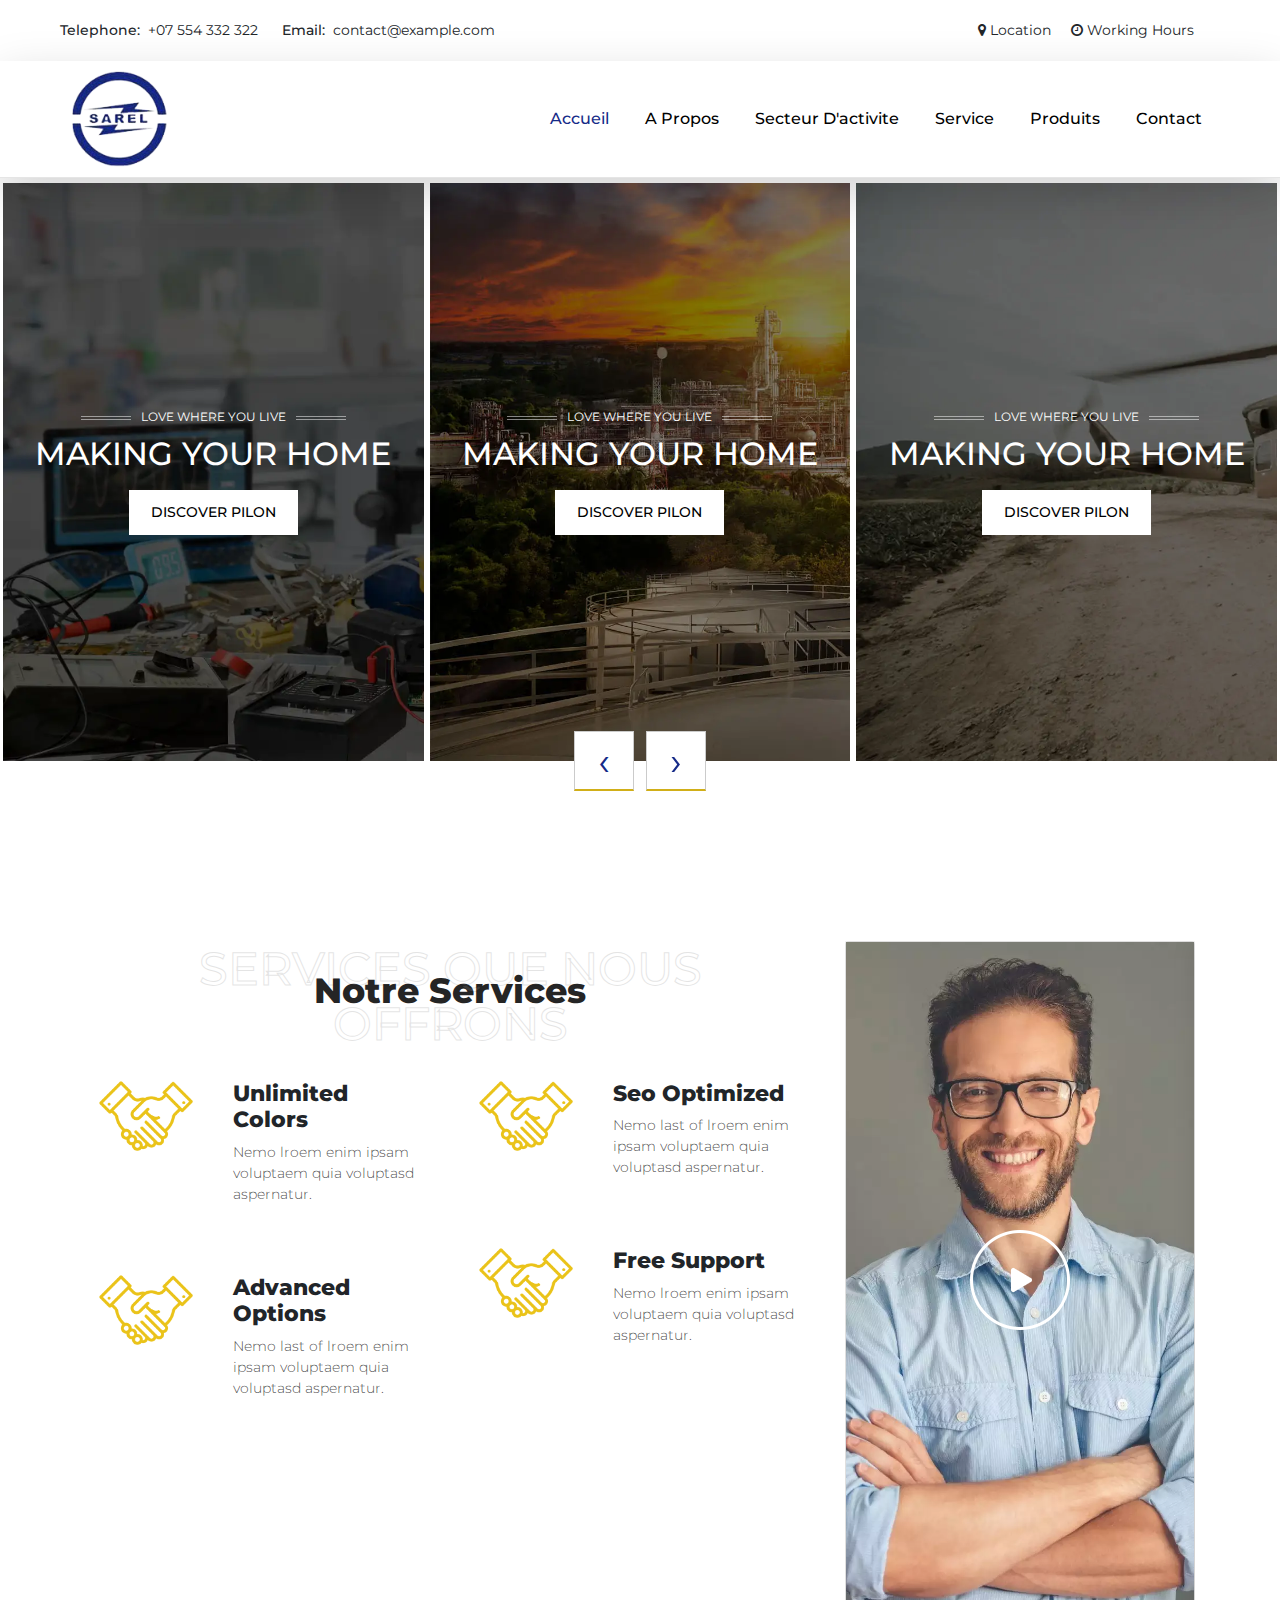
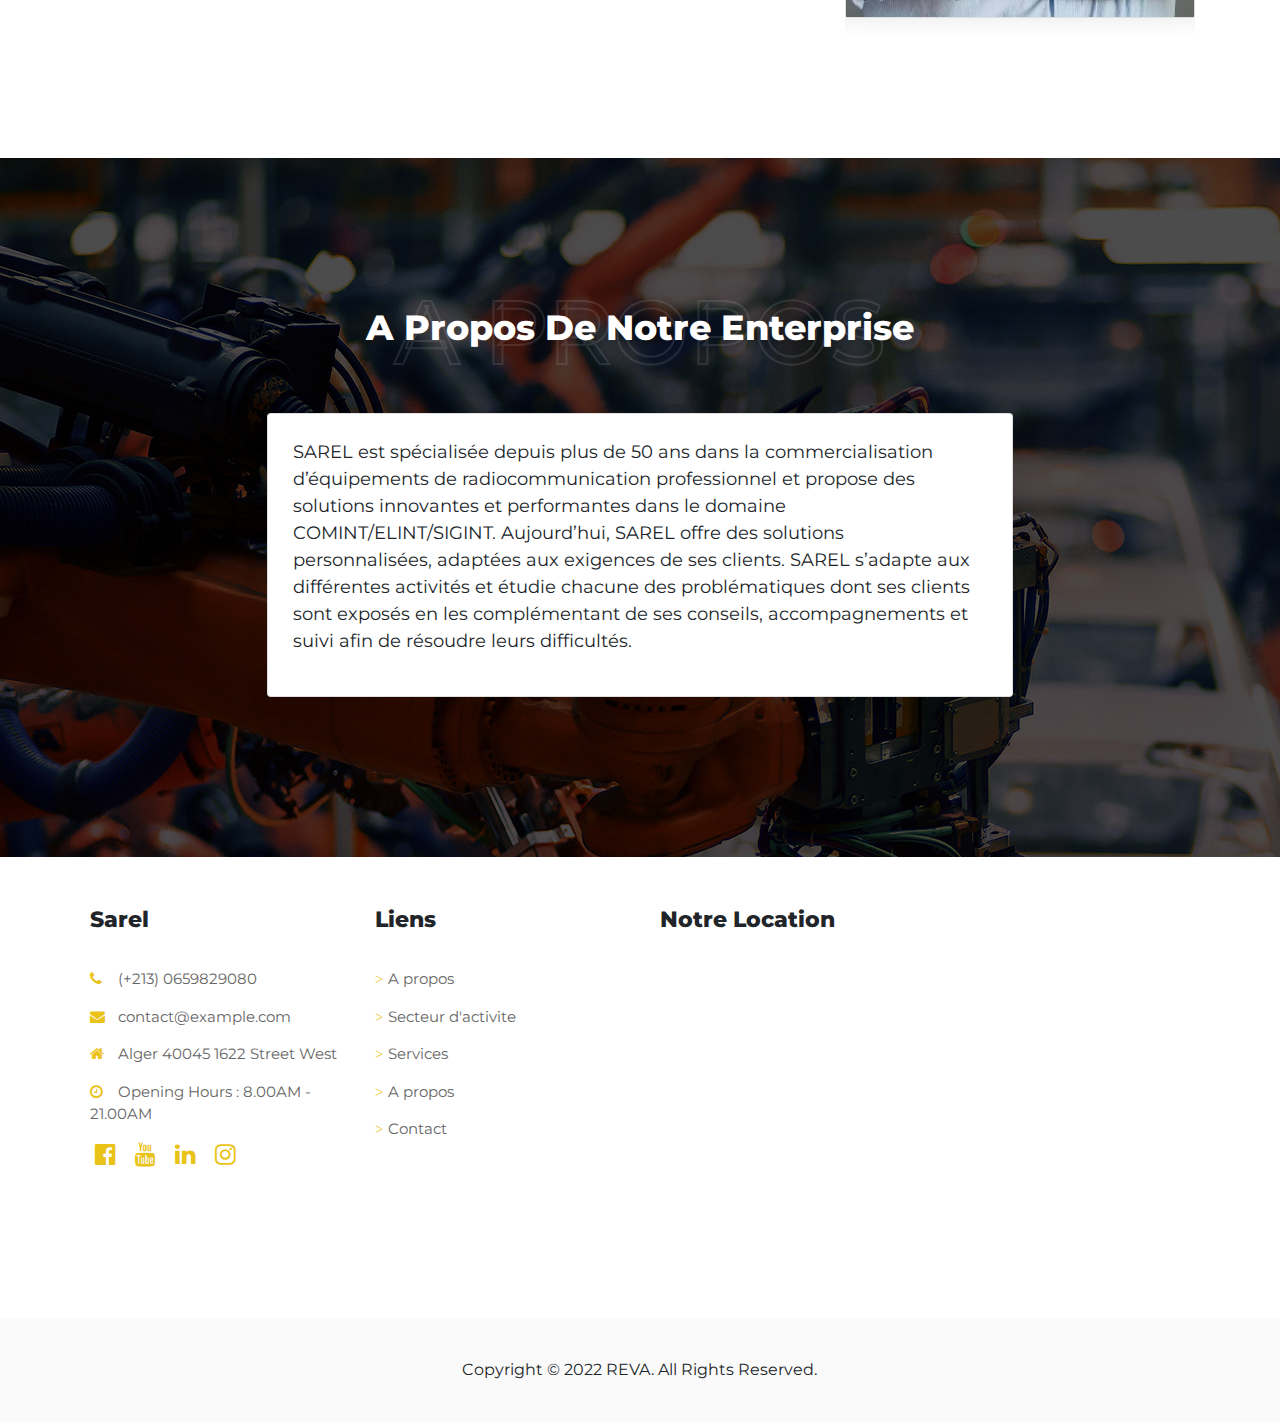
<file: index.html>
<html>

<head>
  <meta charset="utf-8" />
  <meta http-equiv="X-UA-Compatible" content="IE=edge" />
  <meta name="viewport" content="width=device-width, initial-scale=1" />
  <!-- Bootstrap -->
  <link rel="stylesheet" href="./assets/css/bootstrap.min.css" />
  <link href="assets/css/font-awesome.min.css" rel="stylesheet" />
  <link rel="preconnect" href="https://fonts.gstatic.com">
  <!-- <link href="https://fonts.googleapis.com/css2?family=Montserrat:wght@100;300;400;500;800&display=swap" rel="stylesheet"> -->
  <!-- <link href="https://fonts.googleapis.com/css2?family=Montserrat:wght@100;300;400;500;800&display=swap" rel="stylesheet"> -->
  <link rel="stylesheet" href="./assets/css/owl.carousel.min.css">
  <link rel="stylesheet" href="./assets/css/owl.theme.green.css">
  <link rel="stylesheet" href="./assets/css/stl.css" />
  <title>Sarel</title>
</head>

<body>





  <div class="top-header-outer">
    <section class="top-header">
      <div class="cc-container">
        <div class="row">
          <div class="col-md-8 col-sm-7">
            <div class="header-infos">
              <div class="info-item">
                <span class="info-icon">Telephone:</span>
                <span class="info-content">+07 554 332 322</span>
              </div>
              <div class="info-item">
                <span class="info-icon">Email:</span>
                <span class="info-content">contact@example.com</span>
              </div>
            </div>
          </div>
          <div class="navbar-collapse col-md-4 col-sm-5">
            <div class="header-actions">
              <a href="/contact-us/">
                <p><i class="fa fa-map-marker" aria-hidden="true"></i>Location</p>
              </a>
              <a href="/contact-us/">
                <p><i class="fa fa-clock-o" aria-hidden="true"></i>Working Hours</p>
              </a>
            </div>
          </div>
        </div>
      </div>
    </section>

    <section class="top-nav shadow-lg"">
        <div class=" top-nav_inner cc-container navbar-expand-lg navbar-light bg-light">
      <div class="row">

        <div class="col-lg-2 col-sm-4 col-8 nav-logo">
          <img src="./logo2.png" alt="Site Name">
        </div>

        <button class="navbar-toggler ml-auto mr-5">
          <div class="hamb-btn">
            <span></span>
            <span></span>
            <span></span>
          </div>
        </button>


        <div id="navbar" class="col-lg-10 collapse navbar-collapse">

          <ul class="ml-auto menu navbar-nav">
            <li class="nav-item active">
              <a class="nav-link" href="/">Accueil<span class="sr-only">(current)</span></a>
            </li>
            <li class="nav-item">
              <a class="nav-link" href="#">A Propos</a>
            </li>
            <li class="nav-item">
              <a class="nav-link" href="#">Secteur D&apos;activite</a>
            </li>
            <li class="nav-item">
              <a class="nav-link" href="#">Service</a>
            </li>
            <li class="nav-item">
              <a class="nav-link" href="#">Produits</a>
            </li>
            <li class="nav-item">
              <a class="nav-link" href="#">Contact</a>
            </li>
          </ul>

        </div>


      </div>

  </div>

  <!-- You Shouldn't modify this part All you need to modify main-navbar part  -->
  <div class="right-nav">

    <div class="nav-header">
      <div class="logo">
        <img src="">
      </div>

      <div class="show-btn">
        <div class="hamb-btn">
          <span></span>
          <span></span>
          <span></span>
        </div>
      </div>
    </div>

    <div class="nav-menu">

    </div>

    <div class="col-12 search-top">
      <div class="header-search">
        <!-- <form method="GET" action="#">
          <input class="search-input" placeholder="Search..." type="search" value="" name="s" id="search">
          <button>
            <i class="fa fa-search"></i>
          </button>
          <input type="hidden" name="post_type" value="product">
        </form> -->
      </div>
    </div>


  </div>


  </section>

  </div>





  <section class="main-slider">
    <div class="main-slider_inner">
      <div class="owl-carousel slider-carousel">
        <div class="item">

          <div class="slider-item" style="background-image:url('./assets/img/sliders/bg4.webp')">
            <div class="slider-content container">
              <div class="row" style="margin-left: 0;margin-right: 0;padding: 0px 0;">
                <div class="col-md-12 text-center">
                  <div class="slide-entry">
                    <div>Love where you live</div>
                  </div>
                  <h3 class="slide-title">
                    Making your home 
                  </h3>
                  <div class="slide-button">
                    <a href="#" class="styled-btn"><span>DISCOVER PILON</span></a>
                  </div>
                </div>

              </div>
            </div>
          </div>

        </div>

        <div class="item">

          <div class="slider-item" style="background-image:url('./assets/img/sliders/slide5.webp')">
            <div class="slider-content container">
              <div class="row" style="margin-left: 0;margin-right: 0;padding: 0px 0;">
                <div class="col-md-12 text-center">
                  <div class="slide-entry">
                    <div>Love where you live</div>
                  </div>
                  <h3 class="slide-title">
                    Making your home 
                  </h3>
                  <div class="slide-button">
                    <a href="#" class="styled-btn"><span>DISCOVER PILON</span></a>
                  </div>
                </div>

              </div>
            </div>
          </div>

        </div>



        <div class="item">

          <div class="slider-item" style="background-image:url('./assets/img/sliders/slide6.webp')">
            <div class="slider-content container">
              <div class="row" style="margin-left: 0;margin-right: 0;padding: 0px 0;">
                <div class="col-md-12 text-center">
                  <div class="slide-entry">
                    <div>Love where you live</div>
                  </div>
                  <h3 class="slide-title">
                    Making your home 
                  </h3>
                  <div class="slide-button">
                    <a href="#" class="styled-btn"><span>DISCOVER PILON</span></a>
                  </div>
                </div>

              </div>
            </div>
          </div>

        </div>


        <div class="item">

          <div class="slider-item" style="background-image:url('./assets/img/sliders/slider-bg-1.jpg')">
            <div class="slider-content container">
              <div class="row" style="margin-left: 0;margin-right: 0;padding: 0px 0;">
                <div class="col-md-12 text-center">
                  <div class="slide-entry">
                    <div>Love where you live</div>
                  </div>
                  <h3 class="slide-title">
                    Making your home 
                  </h3>
                  <div class="slide-button">
                    <a href="#" class="styled-btn"><span>DISCOVER PILON</span></a>
                  </div>
                </div>

              </div>
            </div>
          </div>

        </div>


        <div class="item">

          <div class="slider-item" style="background-image:url('./assets/img/sliders/slider-bg-1.jpg')">
            <div class="slider-content container">
              <div class="row" style="margin-left: 0;margin-right: 0;padding: 0px 0;">
                <div class="col-md-12 text-center">
                  <div class="slide-entry">
                    <div>Love where you live</div>
                  </div>
                  <h3 class="slide-title">
                    Making your home 
                  </h3>
                  <div class="slide-button">
                    <a href="#" class="styled-btn"><span>DISCOVER PILON</span></a>
                  </div>
                </div>

              </div>
            </div>
          </div>

        </div>



      </div>
    </div>
  </section>



  <section class="services section">
    <div class="services_inner">
 
      <div class="section-content">
        <div class="container">
          <div class="row">

            <div class="col-lg-8 col-md-12 col-12">
                <div class="row">
                  <div class="col-12">
                    <div class="section-title">
                      <h1 class="front-title">notre services</h1>
                      <h1 class="back-title">SERVICES QUE NOUS OFFRONS</h1>
                    </div>
                  </div>
                  <div class="col-md-6 col-12 service-col">
                    <div class="service-item">
                      <div class="service-icon">
                        <!-- <i class="fa fa-flask" aria-hidden="true"></i> -->
                        <img data-holder-rendered="true" src="./assets/img/icons/handshake.png" alt="Expert Team">
                      </div>
                      <div class="caption">
                        <h3>unlimited colors</h3>
                        <p>Nemo lroem enim ipsam voluptaem quia voluptasd aspernatur.</p>
                      </div>
                    </div>
                    <div class="service-item">
                      <div class="service-icon">
                        <!-- <i class="fa fa-flag" aria-hidden="true"></i> -->
                        <img data-holder-rendered="true" src="./assets/img/icons/handshake.png" alt="Expert Team">
                      </div>
                      <div class="caption">
                        <h3>advanced options</h3>
                        <p>Nemo last of lroem enim ipsam voluptaem quia voluptasd aspernatur.</p>
                      </div>
                    </div>
                  </div>
                  <div class="col-md-6 col-12 service-col">
                    <div class="service-item">
                      <div class="service-icon">
                        <img data-holder-rendered="true" src="./assets/img/icons/handshake.png" alt="Expert Team">
                      </div>
                      <div class="caption">
                        <h3>seo optimized</h3>
                        <p>Nemo last of lroem enim ipsam voluptaem quia voluptasd aspernatur.</p>
                      </div>
                    </div>
                    <div class="service-item">
                      <div class="service-icon">
                        <!-- <i class="fa fa-bullhorn" aria-hidden="true"></i> -->
                        <img data-holder-rendered="true" src="./assets/img/icons/handshake.png" alt="Expert Team">
                      </div>
                      <div class="caption">
                        <h3>free support</h3>
                        <p>Nemo lroem enim ipsam voluptaem quia voluptasd aspernatur.</p>
                      </div>
                    </div>
                  </div>
                </div>
            </div>

            <div class="col-lg-4 col-md-6 col-12 service-col service-feature mt-lg-0">
              <div class="owl-carousel services-carousel owl-theme">

                <div class="item">
                  <div class="partner-card card">
                    <div class="partner-item">
                      <img src="./assets/img/about/1.webp" alt="Service" class="service-item_img img-fluid" style="width: 100%;">
                      <a href="#video" class="play-btn">
                        <img src="./assets/img/icons/play-w.png" class="img-fluid">
                      </a>
                    </div>
                  </div>
                </div>

                <div class="item">
                  <div class="partner-card card">
                    <div class="partner-item">
                      <img src="./assets/img/about/2.jpg" alt="Service" class="service-item_img img-fluid" style="width: 100%;">
                      <a href="#video" class="play-btn">
                        <img src="./assets/img/icons/play-w.png" class="img-fluid">
                      </a>
                    </div>
                  </div>
                </div>

                
              </div>
          

            </div>



          </div>
        </div>
      </div>
    </div>
  </section>


  <section class="recommendations black section" style="background-image: url('./assets/img/recomond/recomm.jpg');">
    <div class="recomm_inner">
      <div class="section-title">
        <h1 class="front-title">A propos de notre Enterprise</h1>
        <h1 class="back-title">A PROPOS</h1>
      </div>
      <div class="section-content">
        <div class="container cc-container">
          <div class="row">



            <div class=" col-lg-8 offset-lg-2 col-md-10 offset-md-1 col-12  service-col">
              <div class="recomm-item card">
                <div class="caption">
                  <p>SAREL est spécialisée depuis plus de 50 ans dans la commercialisation d’équipements de radiocommunication professionnel et propose des solutions innovantes et performantes dans le domaine COMINT/ELINT/SIGINT. <span></span> Aujourd’hui, SAREL offre des solutions personnalisées, adaptées aux exigences de ses clients. SAREL s’adapte aux différentes activités et étudie chacune des problématiques dont ses clients sont exposés en les complémentant de ses conseils, accompagnements et suivi afin de résoudre leurs difficultés.</p>                </div>
              </div>
            </div>

          </div>
        </div>
      </div>
    </div>
  </section>






<!-- 
  <section class="mt-5 smain-slider">
    <div class="main-sslider_inner" style="height: 50vh;">

    </div>
  </section>
 -->



  <div class="footer-section_outer shadow-lg">
    <div class="footer-section">
      <div class="container container">
        <div class="row">



          <div class="footer-block col-lg-3 col-md-6 col-12">
            <div class="block_header">
              <h4>Sarel</h4>
            </div>
            <div class="block_content">
              <!-- <div class="logo">
                <img src="./logo2.png" alt="Logo Colored" class="img-fluid">
              </div> -->
              <ul>
                <li><i class="fa fa-phone"></i>(+213) 0659829080</li>
                <li><i class="fa fa-envelope"></i>contact@example.com </li>
                <li><i class="fa fa-home"></i>Alger 40045 1622 Street West</li>
                <li><i class="fa fa-clock-o"></i>Opening Hours : 8.00AM - 21.00AM</li>
              </ul>
              <ul class="social-links">
                <li><a target="_blank" href="https://facebook.com"><i class="fa fa-facebook-official"></i></a></li>
                <li><a target="_blank" href="https://youtube.com"><i class="fa fa-youtube"></i></a></li>
                <li><a target="_blank" href="https://www.linkedin.com/"><i class="fa fa-linkedin"></i></a></li>
                <li><a target="_blank" href="https://instagram.com"><i class="fa fa-instagram"></i></a></li>
              </ul>
            </div>
          </div>

          <div class="footer-block col-lg-3 col-md-6 col-12">
            <div class="block_header">
              <h4>Liens</h4>
            </div>
            <div class="block_content">
              <ul>
                <li><a href="#a">A propos</a></li>
                <li><a href="#a">Secteur d'activite</a></li>
                <li><a href="#a">Services</a></li>
                <li><a href="#a">A propos</a></li>
                <li><a href="#a">Contact</a></li>
              </ul>
            </div>
          </div>


          <div class="footer-block locations col-lg-6 col-md-12 col-12">
            <div class="block_header">
              <h4>Notre location</h4>
            </div>
            <div class="block_content">
              <div class="map-holder col-12">
                <iframe src="https://www.google.com/maps/embed?pb=!1m14!1m8!1m3!1d12795.497345014184!2d3.1945508!3d36.7015575!3m2!1i1024!2i768!4f13.1!3m3!1m2!1s0x0%3A0x67c52822403ee9ca!2sSAREL%20INDUSTRIES%20sarl!5e0!3m2!1sen!2sdz!4v1621287609346!5m2!1sen!2sdz" height="300"
                  style="border:0;width: 100%;" allowfullscreen="" loading="lazy"></iframe>
              </div>
            </div>
          </div>
        </div>
      </div>
    </div>
  </div>


  <div class="copyright-section_outer">
    <div class="copyright-section">
      <div class="container cc-container">
        <div class="row">
          <div class="col-sm-12 col-12">
            Copyright © 2022 <a href="#">REVA</a>. All Rights Reserved.
          </div>
        </div>
      </div>

    </div>
  </div>


  <script src="assets/js/jquery-3.3.1.min.js"></script>
  <script src="assets/js/bootstrap.min.js"></script>
  <script src="./assets/js/owl.carousel.min.js"></script>
  <script>
    var numberof = 3;
  </script>
  <script src="./assets/js/script.js"></script>

</body>

</html>
</file>
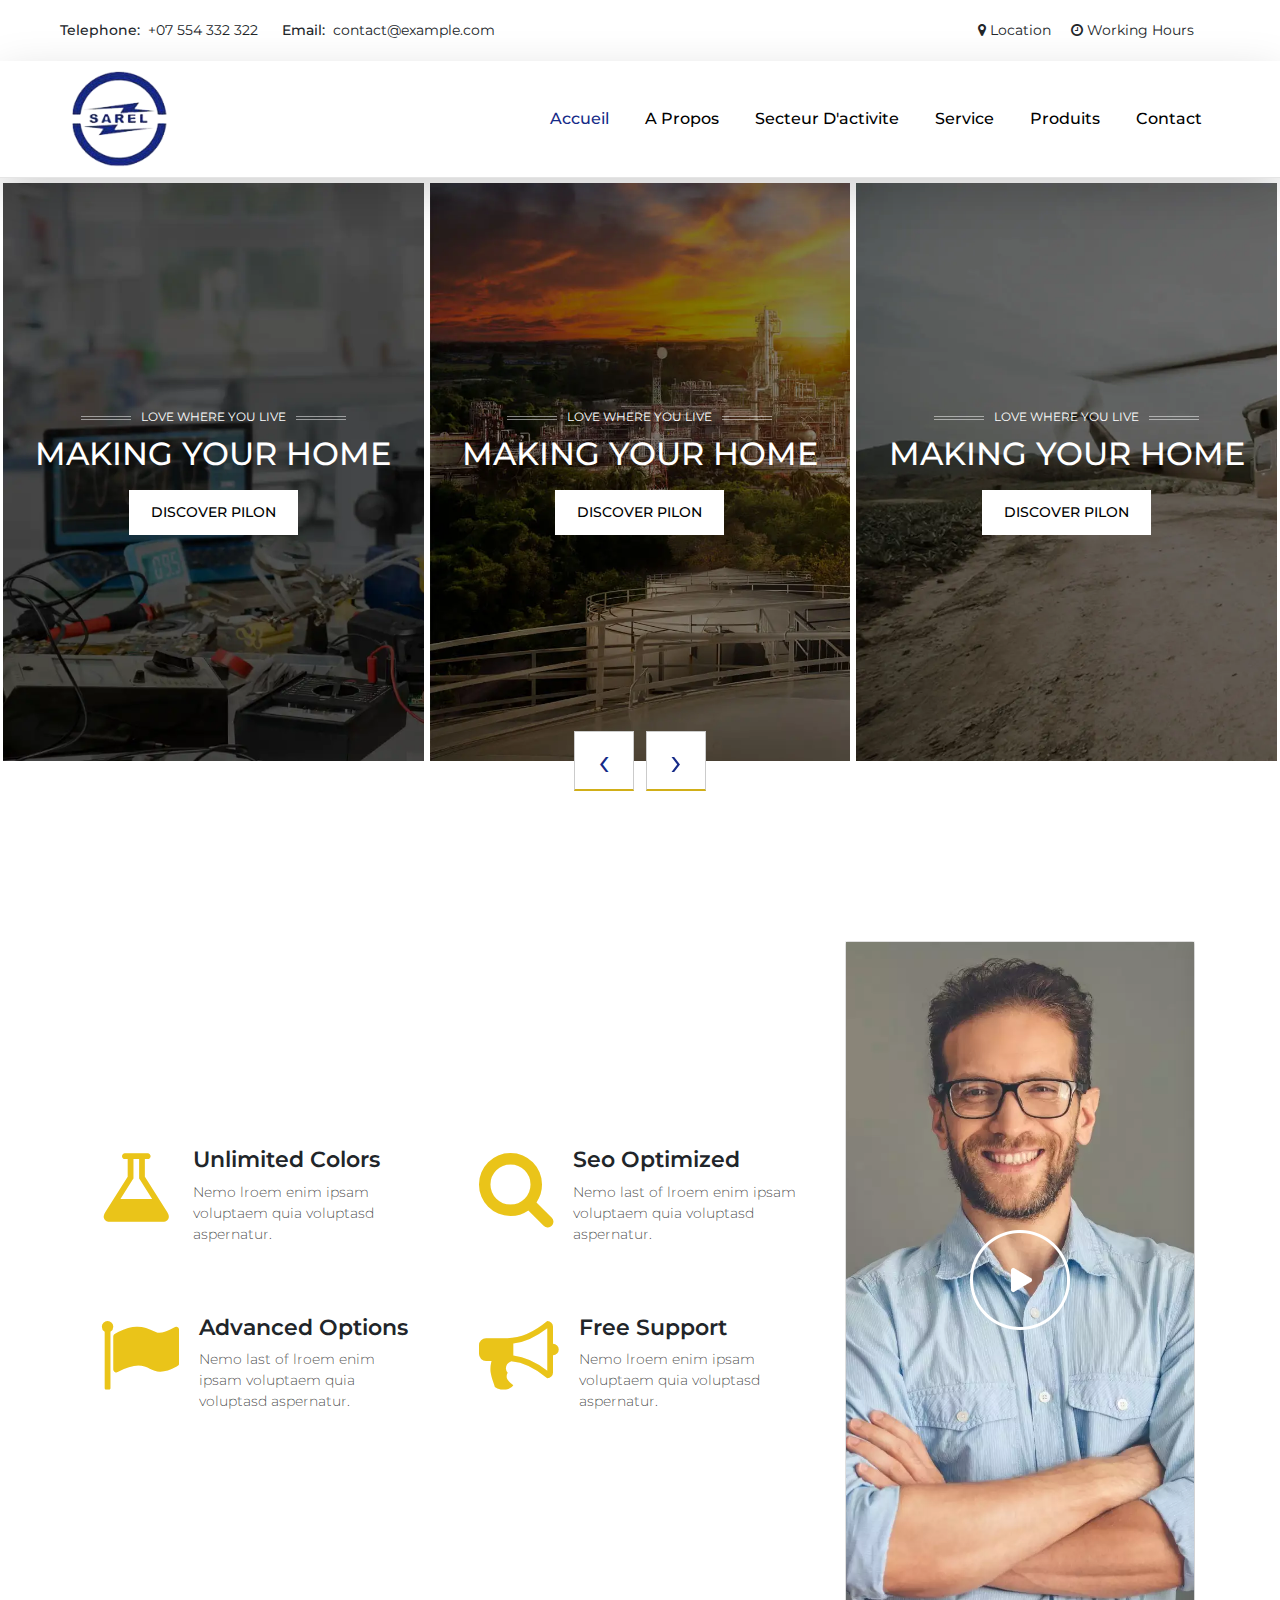
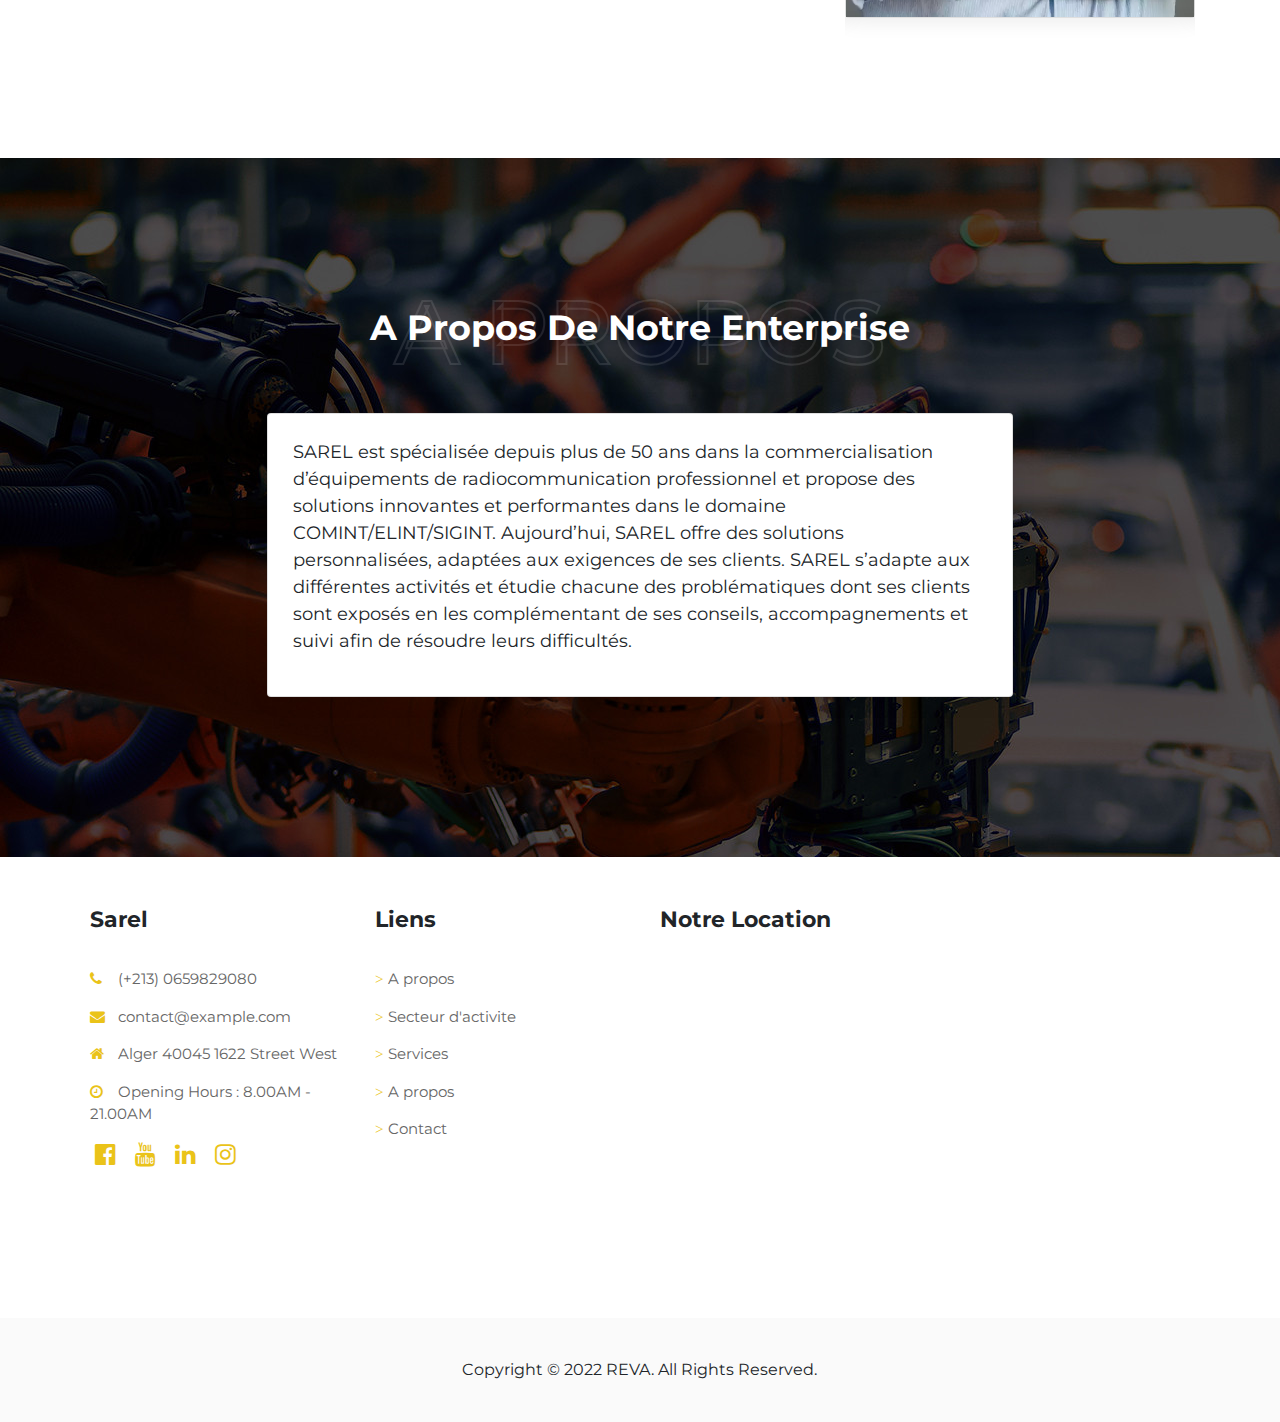
<file: index2.html>
<html>

<head>
  <meta charset="utf-8" />
  <meta http-equiv="X-UA-Compatible" content="IE=edge" />
  <meta name="viewport" content="width=device-width, initial-scale=1" />
  <!-- Bootstrap -->
  <link rel="stylesheet" href="./assets/css/bootstrap.min.css" />
  <link href="https://stackpath.bootstrapcdn.com/font-awesome/4.7.0/css/font-awesome.min.css" rel="stylesheet" />
  <link rel="preconnect" href="https://fonts.gstatic.com">
  <link href="https://fonts.googleapis.com/css2?family=Montserrat:wght@100;300;400;500;800&display=swap" rel="stylesheet">
  <link rel="stylesheet" href="./assets/css/owl.carousel.min.css">
  <link rel="stylesheet" href="./assets/css/owl.theme.green.css">
  <link rel="stylesheet" href="./assets/css/stl.css" />
  <title>Sarel</title>
</head>

<body>





  <div class="top-header-outer">
    <section class="top-header">
      <div class="cc-container">
        <div class="row">
          <div class="col-md-8 col-sm-7">
            <div class="header-infos">
              <div class="info-item">
                <span class="info-icon">Telephone:</span>
                <span class="info-content">+07 554 332 322</span>
              </div>
              <div class="info-item">
                <span class="info-icon">Email:</span>
                <span class="info-content">contact@example.com</span>
              </div>
            </div>
          </div>
          <div class="navbar-collapse col-md-4 col-sm-5">
            <div class="header-actions">
              <a href="/contact-us/">
                <p><i class="fa fa-map-marker" aria-hidden="true"></i>Location</p>
              </a>
              <a href="/contact-us/">
                <p><i class="fa fa-clock-o" aria-hidden="true"></i>Working Hours</p>
              </a>
            </div>
          </div>
        </div>
      </div>
    </section>

    <section class="top-nav shadow-lg"">
        <div class=" top-nav_inner cc-container navbar-expand-lg navbar-light bg-light">
      <div class="row">

        <div class="col-lg-2 col-sm-4 col-8 nav-logo">
          <img src="./logo2.png" alt="Site Name">
        </div>

        <button class="navbar-toggler ml-auto mr-5">
          <div class="hamb-btn">
            <span></span>
            <span></span>
            <span></span>
          </div>
        </button>


        <div id="navbar" class="col-lg-10 collapse navbar-collapse">

          <ul class="ml-auto menu navbar-nav">
            <li class="nav-item active">
              <a class="nav-link" href="/">Accueil<span class="sr-only">(current)</span></a>
            </li>
            <li class="nav-item">
              <a class="nav-link" href="#">A Propos</a>
            </li>
            <li class="nav-item">
              <a class="nav-link" href="#">Secteur D&apos;activite</a>
            </li>
            <li class="nav-item">
              <a class="nav-link" href="#">Service</a>
            </li>
            <li class="nav-item">
              <a class="nav-link" href="#">Produits</a>
            </li>
            <li class="nav-item">
              <a class="nav-link" href="#">Contact</a>
            </li>
          </ul>

        </div>


      </div>

  </div>

  <!-- You Shouldn't modify this part All you need to modify main-navbar part  -->
  <div class="right-nav">

    <div class="nav-header">
      <div class="logo">
        <img src="">
      </div>

      <div class="show-btn">
        <div class="hamb-btn">
          <span></span>
          <span></span>
          <span></span>
        </div>
      </div>
    </div>

    <div class="nav-menu">

    </div>

    <div class="col-12 search-top">
      <div class="header-search">
        <!-- <form method="GET" action="#">
          <input class="search-input" placeholder="Search..." type="search" value="" name="s" id="search">
          <button>
            <i class="fa fa-search"></i>
          </button>
          <input type="hidden" name="post_type" value="product">
        </form> -->
      </div>
    </div>


  </div>


  </section>

  </div>





  <section class="main-slider">
    <div class="main-slider_inner">
      <div class="owl-carousel slider-carousel">
        <div class="item">

          <div class="slider-item" style="background-image:url('./assets/img/sliders/bg4.webp')">
            <div class="slider-content container">
              <div class="row" style="margin-left: 0;margin-right: 0;padding: 0px 0;">
                <div class="col-md-12 text-center">
                  <div class="slide-entry">
                    <div>Love where you live</div>
                  </div>
                  <h3 class="slide-title">
                    Making your home 
                  </h3>
                  <div class="slide-button">
                    <a href="#" class="styled-btn"><span>DISCOVER PILON</span></a>
                  </div>
                </div>

              </div>
            </div>
          </div>

        </div>

        <div class="item">

          <div class="slider-item" style="background-image:url('./assets/img/sliders/slide5.webp')">
            <div class="slider-content container">
              <div class="row" style="margin-left: 0;margin-right: 0;padding: 0px 0;">
                <div class="col-md-12 text-center">
                  <div class="slide-entry">
                    <div>Love where you live</div>
                  </div>
                  <h3 class="slide-title">
                    Making your home 
                  </h3>
                  <div class="slide-button">
                    <a href="#" class="styled-btn"><span>DISCOVER PILON</span></a>
                  </div>
                </div>

              </div>
            </div>
          </div>

        </div>



        <div class="item">

          <div class="slider-item" style="background-image:url('./assets/img/sliders/slide6.webp')">
            <div class="slider-content container">
              <div class="row" style="margin-left: 0;margin-right: 0;padding: 0px 0;">
                <div class="col-md-12 text-center">
                  <div class="slide-entry">
                    <div>Love where you live</div>
                  </div>
                  <h3 class="slide-title">
                    Making your home 
                  </h3>
                  <div class="slide-button">
                    <a href="#" class="styled-btn"><span>DISCOVER PILON</span></a>
                  </div>
                </div>

              </div>
            </div>
          </div>

        </div>


        <div class="item">

          <div class="slider-item" style="background-image:url('./assets/img/sliders/slider-bg-1.jpg')">
            <div class="slider-content container">
              <div class="row" style="margin-left: 0;margin-right: 0;padding: 0px 0;">
                <div class="col-md-12 text-center">
                  <div class="slide-entry">
                    <div>Love where you live</div>
                  </div>
                  <h3 class="slide-title">
                    Making your home 
                  </h3>
                  <div class="slide-button">
                    <a href="#" class="styled-btn"><span>DISCOVER PILON</span></a>
                  </div>
                </div>

              </div>
            </div>
          </div>

        </div>


        <div class="item">

          <div class="slider-item" style="background-image:url('./assets/img/sliders/slider-bg-1.jpg')">
            <div class="slider-content container">
              <div class="row" style="margin-left: 0;margin-right: 0;padding: 0px 0;">
                <div class="col-md-12 text-center">
                  <div class="slide-entry">
                    <div>Love where you live</div>
                  </div>
                  <h3 class="slide-title">
                    Making your home 
                  </h3>
                  <div class="slide-button">
                    <a href="#" class="styled-btn"><span>DISCOVER PILON</span></a>
                  </div>
                </div>

              </div>
            </div>
          </div>

        </div>



      </div>
    </div>
  </section>



  <section class="services section">
    <div class="services_inner">
      <!-- <div class="section-title">
        <h1 class="front-title">SERVICES WE OFFER</h1>
        <h1 class="back-title">SERVICES WE OFFER</h1>
      </div> -->
      <div class="section-content">
        <div class="container">
          <div class="row align-items-center">
            <div class="col-lg-4 col-md-6 service-col">

              <div class="service-item">
                <div class="service-icon">
                  <i class="fa fa-flask" aria-hidden="true"></i>
                </div>
                <div class="caption">
                  <h3>unlimited colors</h3>
                  <p>Nemo lroem enim ipsam voluptaem quia voluptasd aspernatur.</p>
                </div>
              </div>

              <div class="service-item">
                <div class="service-icon">
                  <i class="fa fa-flag" aria-hidden="true"></i>
                </div>
                <div class="caption">
                  <h3>advanced options</h3>
                  <p>Nemo last of lroem enim ipsam voluptaem quia voluptasd aspernatur.</p>
                </div>
              </div>

            </div>
            <div class="col-lg-4 col-md-6 service-col">
              <div class="service-item">
                <div class="service-icon">
                  <i class="fa fa-search" aria-hidden="true"></i>
                </div>
                <div class="caption">
                  <h3>seo optimized</h3>
                  <p>Nemo last of lroem enim ipsam voluptaem quia voluptasd aspernatur.</p>
                </div>
              </div>
              <div class="service-item">
                <div class="service-icon">
                  <i class="fa fa-bullhorn" aria-hidden="true"></i>
                </div>
                <div class="caption">
                  <h3>free support</h3>
                  <p>Nemo lroem enim ipsam voluptaem quia voluptasd aspernatur.</p>
                </div>
              </div>
            </div>


            <div class="col-lg-4 col-md-6 col-12 service-col service-feature mt-lg-0">
              <div class="owl-carousel services-carousel owl-theme">

                <div class="item">
                  <div class="partner-card card">
                    <div class="partner-item">
                      <img src="./assets/img/about/1.webp" alt="Service" class="service-item_img img-fluid" style="width: 100%;">
                      <a href="#video" class="play-btn">
                        <img src="./assets/img/icons/play-w.png" class="img-fluid">
                      </a>
                    </div>
                  </div>
                </div>

                <div class="item">
                  <div class="partner-card card">
                    <div class="partner-item">
                      <img src="./assets/img/about/2.jpg" alt="Service" class="service-item_img img-fluid" style="width: 100%;">
                      <a href="#video" class="play-btn">
                        <img src="./assets/img/icons/play-w.png" class="img-fluid">
                      </a>
                    </div>
                  </div>
                </div>

                
              </div>
          

            </div>



          </div>
        </div>
      </div>
    </div>
  </section>


  <section class="recommendations black section" style="background-image: url('./assets/img/recomond/recomm.jpg');">
    <div class="recomm_inner">
      <div class="section-title">
        <h1 class="front-title">A propos de notre Enterprise</h1>
        <h1 class="back-title">A PROPOS</h1>
      </div>
      <div class="section-content">
        <div class="container cc-container">
          <div class="row">



            <div class=" col-lg-8 offset-lg-2 col-md-10 offset-md-1 col-12  service-col">
              <div class="recomm-item card">
                <div class="caption">
                  <p>SAREL est spécialisée depuis plus de 50 ans dans la commercialisation d’équipements de radiocommunication professionnel et propose des solutions innovantes et performantes dans le domaine COMINT/ELINT/SIGINT. <span></span> Aujourd’hui, SAREL offre des solutions personnalisées, adaptées aux exigences de ses clients. SAREL s’adapte aux différentes activités et étudie chacune des problématiques dont ses clients sont exposés en les complémentant de ses conseils, accompagnements et suivi afin de résoudre leurs difficultés.</p>                </div>
              </div>
            </div>

          </div>
        </div>
      </div>
    </div>
  </section>






<!-- 
  <section class="mt-5 smain-slider">
    <div class="main-sslider_inner" style="height: 50vh;">

    </div>
  </section>
 -->



  <div class="footer-section_outer shadow-lg">
    <div class="footer-section">
      <div class="container container">
        <div class="row">



          <div class="footer-block col-lg-3 col-md-6 col-12">
            <div class="block_header">
              <h4>Sarel</h4>
            </div>
            <div class="block_content">
              <!-- <div class="logo">
                <img src="./logo2.png" alt="Logo Colored" class="img-fluid">
              </div> -->
              <ul>
                <li><i class="fa fa-phone"></i>(+213) 0659829080</li>
                <li><i class="fa fa-envelope"></i>contact@example.com </li>
                <li><i class="fa fa-home"></i>Alger 40045 1622 Street West</li>
                <li><i class="fa fa-clock-o"></i>Opening Hours : 8.00AM - 21.00AM</li>
              </ul>
              <ul class="social-links">
                <li><a target="_blank" href="https://facebook.com"><i class="fa fa-facebook-official"></i></a></li>
                <li><a target="_blank" href="https://youtube.com"><i class="fa fa-youtube"></i></a></li>
                <li><a target="_blank" href="https://www.linkedin.com/"><i class="fa fa-linkedin"></i></a></li>
                <li><a target="_blank" href="https://instagram.com"><i class="fa fa-instagram"></i></a></li>
              </ul>
            </div>
          </div>

          <div class="footer-block col-lg-3 col-md-6 col-12">
            <div class="block_header">
              <h4>Liens</h4>
            </div>
            <div class="block_content">
              <ul>
                <li><a href="#a">A propos</a></li>
                <li><a href="#a">Secteur d'activite</a></li>
                <li><a href="#a">Services</a></li>
                <li><a href="#a">A propos</a></li>
                <li><a href="#a">Contact</a></li>
              </ul>
            </div>
          </div>


          <div class="footer-block locations col-lg-6 col-md-12 col-12">
            <div class="block_header">
              <h4>Notre location</h4>
            </div>
            <div class="block_content">
              <div class="map-holder col-12">
                <iframe src="https://www.google.com/maps/embed?pb=!1m14!1m8!1m3!1d12795.497345014184!2d3.1945508!3d36.7015575!3m2!1i1024!2i768!4f13.1!3m3!1m2!1s0x0%3A0x67c52822403ee9ca!2sSAREL%20INDUSTRIES%20sarl!5e0!3m2!1sen!2sdz!4v1621287609346!5m2!1sen!2sdz" height="300"
                  style="border:0;width: 100%;" allowfullscreen="" loading="lazy"></iframe>
              </div>
            </div>
          </div>
        </div>
      </div>
    </div>
  </div>


  <div class="copyright-section_outer">
    <div class="copyright-section">
      <div class="container cc-container">
        <div class="row">
          <div class="col-sm-12 col-12">
            Copyright © 2022 <a href="#">REVA</a>. All Rights Reserved.
          </div>
        </div>
      </div>

    </div>
  </div>


  <script src="https://code.jquery.com/jquery-3.3.1.min.js"></script>
  <script src="https://stackpath.bootstrapcdn.com/bootstrap/4.3.1/js/bootstrap.min.js"></script>
  <script src="./assets/js/owl.carousel.min.js"></script>
  <script>
    var numberof = 3;
  </script>
  <script src="./assets/js/script.js"></script>

</body>

</html>
</file>
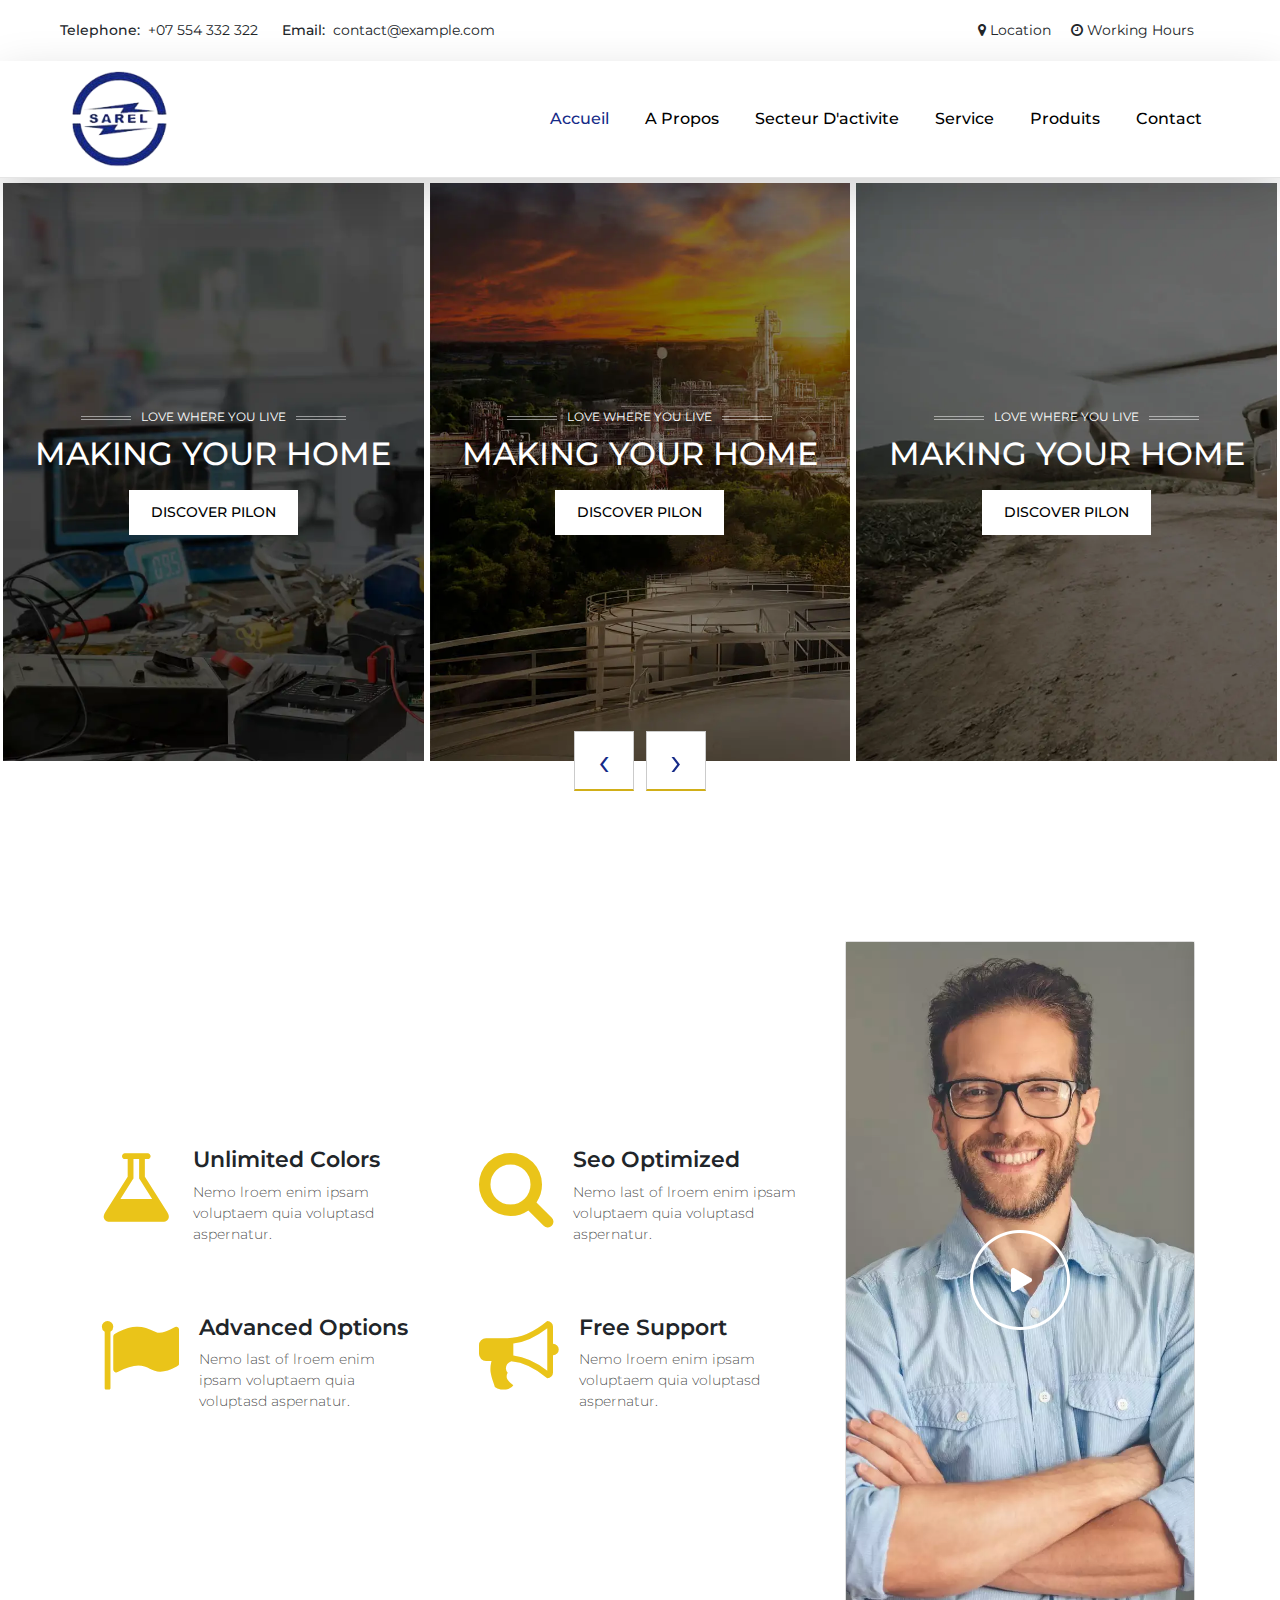
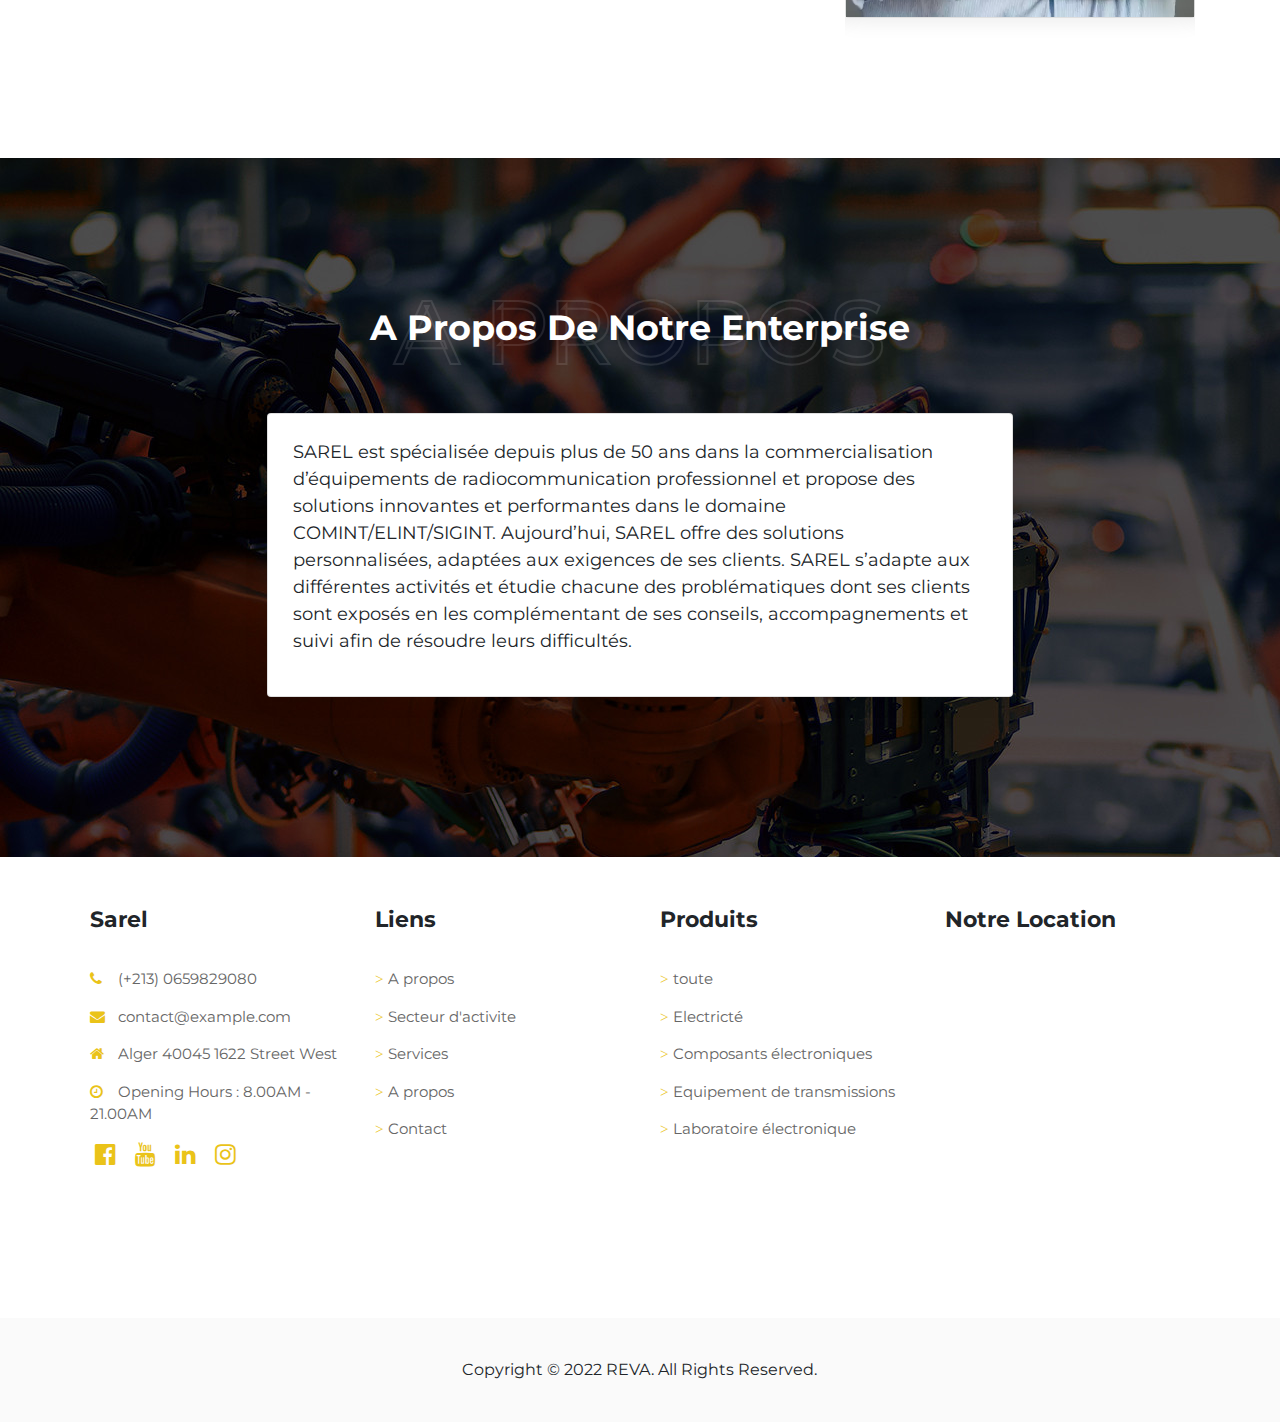
<file: index2222.html>
<html>

<head>
  <meta charset="utf-8" />
  <meta http-equiv="X-UA-Compatible" content="IE=edge" />
  <meta name="viewport" content="width=device-width, initial-scale=1" />
  <!-- Bootstrap -->
  <link rel="stylesheet" href="./assets/css/bootstrap.min.css" />
  <link href="https://stackpath.bootstrapcdn.com/font-awesome/4.7.0/css/font-awesome.min.css" rel="stylesheet" />
  <link rel="preconnect" href="https://fonts.gstatic.com">
  <link href="https://fonts.googleapis.com/css2?family=Montserrat:wght@100;300;400;500;800&display=swap" rel="stylesheet">
  <link rel="stylesheet" href="./assets/css/owl.carousel.min.css">
  <link rel="stylesheet" href="./assets/css/owl.theme.green.css">
  <link rel="stylesheet" href="./assets/css/stl.css" />
  <title>Sarel</title>
</head>

<body>





  <div class="top-header-outer">
    <section class="top-header">
      <div class="cc-container">
        <div class="row">
          <div class="col-md-8 col-sm-7">
            <div class="header-infos">
              <div class="info-item">
                <span class="info-icon">Telephone:</span>
                <span class="info-content">+07 554 332 322</span>
              </div>
              <div class="info-item">
                <span class="info-icon">Email:</span>
                <span class="info-content">contact@example.com</span>
              </div>
            </div>
          </div>
          <div class="navbar-collapse col-md-4 col-sm-5">
            <div class="header-actions">
              <a href="/contact-us/">
                <p><i class="fa fa-map-marker" aria-hidden="true"></i>Location</p>
              </a>
              <a href="/contact-us/">
                <p><i class="fa fa-clock-o" aria-hidden="true"></i>Working Hours</p>
              </a>
            </div>
          </div>
        </div>
      </div>
    </section>

    <section class="top-nav shadow-lg"">
        <div class=" top-nav_inner cc-container navbar-expand-lg navbar-light bg-light">
      <div class="row">

        <div class="col-lg-2 col-sm-4 col-8 nav-logo">
          <img src="./logo2.png" alt="Site Name">
        </div>

        <button class="navbar-toggler ml-auto mr-5">
          <div class="hamb-btn">
            <span></span>
            <span></span>
            <span></span>
          </div>
        </button>


        <div id="navbar" class="col-lg-10 collapse navbar-collapse">

          <ul class="ml-auto menu navbar-nav">
            <li class="nav-item active">
              <a class="nav-link" href="/">Accueil<span class="sr-only">(current)</span></a>
            </li>
            <li class="nav-item">
              <a class="nav-link" href="#">A Propos</a>
            </li>
            <li class="nav-item">
              <a class="nav-link" href="#">Secteur D&apos;activite</a>
            </li>
            <li class="nav-item">
              <a class="nav-link" href="#">Service</a>
            </li>
            <li class="nav-item">
              <a class="nav-link" href="#">Produits</a>
            </li>
            <li class="nav-item">
              <a class="nav-link" href="#">Contact</a>
            </li>
          </ul>

        </div>


      </div>

  </div>

  <!-- You Shouldn't modify this part All you need to modify main-navbar part  -->
  <div class="right-nav">

    <div class="nav-header">
      <div class="logo">
        <img src="">
      </div>

      <div class="show-btn">
        <div class="hamb-btn">
          <span></span>
          <span></span>
          <span></span>
        </div>
      </div>
    </div>

    <div class="nav-menu">

    </div>

    <div class="col-12 search-top">
      <div class="header-search">
        <!-- <form method="GET" action="#">
          <input class="search-input" placeholder="Search..." type="search" value="" name="s" id="search">
          <button>
            <i class="fa fa-search"></i>
          </button>
          <input type="hidden" name="post_type" value="product">
        </form> -->
      </div>
    </div>


  </div>


  </section>

  </div>




  <section class="main-slider">
    <div class="main-slider_inner">
      <div class="owl-carousel slider-carousel">
        <div class="item">

          <div class="slider-item" style="background-image:url('./assets/img/sliders/bg4.webp')">
            <div class="slider-content container">
              <div class="row" style="margin-left: 0;margin-right: 0;padding: 0px 0;">
                <div class="col-md-12 text-center">
                  <div class="slide-entry">
                    <div>Love where you live</div>
                  </div>
                  <h3 class="slide-title">
                    Making your home 
                  </h3>
                  <div class="slide-button">
                    <a href="#" class="styled-btn"><span>DISCOVER PILON</span></a>
                  </div>
                </div>

              </div>
            </div>
          </div>

        </div>

        <div class="item">

          <div class="slider-item" style="background-image:url('./assets/img/sliders/slide5.webp')">
            <div class="slider-content container">
              <div class="row" style="margin-left: 0;margin-right: 0;padding: 0px 0;">
                <div class="col-md-12 text-center">
                  <div class="slide-entry">
                    <div>Love where you live</div>
                  </div>
                  <h3 class="slide-title">
                    Making your home 
                  </h3>
                  <div class="slide-button">
                    <a href="#" class="styled-btn"><span>DISCOVER PILON</span></a>
                  </div>
                </div>

              </div>
            </div>
          </div>

        </div>



        <div class="item">

          <div class="slider-item" style="background-image:url('./assets/img/sliders/slide6.webp')">
            <div class="slider-content container">
              <div class="row" style="margin-left: 0;margin-right: 0;padding: 0px 0;">
                <div class="col-md-12 text-center">
                  <div class="slide-entry">
                    <div>Love where you live</div>
                  </div>
                  <h3 class="slide-title">
                    Making your home 
                  </h3>
                  <div class="slide-button">
                    <a href="#" class="styled-btn"><span>DISCOVER PILON</span></a>
                  </div>
                </div>

              </div>
            </div>
          </div>

        </div>


        <div class="item">

          <div class="slider-item" style="background-image:url('./assets/img/sliders/slider-bg-1.jpg')">
            <div class="slider-content container">
              <div class="row" style="margin-left: 0;margin-right: 0;padding: 0px 0;">
                <div class="col-md-12 text-center">
                  <div class="slide-entry">
                    <div>Love where you live</div>
                  </div>
                  <h3 class="slide-title">
                    Making your home 
                  </h3>
                  <div class="slide-button">
                    <a href="#" class="styled-btn"><span>DISCOVER PILON</span></a>
                  </div>
                </div>

              </div>
            </div>
          </div>

        </div>


        <div class="item">

          <div class="slider-item" style="background-image:url('./assets/img/sliders/slider-bg-1.jpg')">
            <div class="slider-content container">
              <div class="row" style="margin-left: 0;margin-right: 0;padding: 0px 0;">
                <div class="col-md-12 text-center">
                  <div class="slide-entry">
                    <div>Love where you live</div>
                  </div>
                  <h3 class="slide-title">
                    Making your home 
                  </h3>
                  <div class="slide-button">
                    <a href="#" class="styled-btn"><span>DISCOVER PILON</span></a>
                  </div>
                </div>

              </div>
            </div>
          </div>

        </div>



      </div>
    </div>
  </section>



  <section class="services section">
    <div class="services_inner">
      <!-- <div class="section-title">
        <h1 class="front-title">SERVICES WE OFFER</h1>
        <h1 class="back-title">SERVICES WE OFFER</h1>
      </div> -->
      <div class="section-content">
        <div class="container">
          <div class="row align-items-center">
            <div class="col-lg-4 col-md-6 service-col">

              <div class="service-item">
                <div class="service-icon">
                  <i class="fa fa-flask" aria-hidden="true"></i>
                </div>
                <div class="caption">
                  <h3>unlimited colors</h3>
                  <p>Nemo lroem enim ipsam voluptaem quia voluptasd aspernatur.</p>
                </div>
              </div>

              <div class="service-item">
                <div class="service-icon">
                  <i class="fa fa-flag" aria-hidden="true"></i>
                </div>
                <div class="caption">
                  <h3>advanced options</h3>
                  <p>Nemo last of lroem enim ipsam voluptaem quia voluptasd aspernatur.</p>
                </div>
              </div>

            </div>
            <div class="col-lg-4 col-md-6 service-col">
              <div class="service-item">
                <div class="service-icon">
                  <i class="fa fa-search" aria-hidden="true"></i>
                </div>
                <div class="caption">
                  <h3>seo optimized</h3>
                  <p>Nemo last of lroem enim ipsam voluptaem quia voluptasd aspernatur.</p>
                </div>
              </div>
              <div class="service-item">
                <div class="service-icon">
                  <i class="fa fa-bullhorn" aria-hidden="true"></i>
                </div>
                <div class="caption">
                  <h3>free support</h3>
                  <p>Nemo lroem enim ipsam voluptaem quia voluptasd aspernatur.</p>
                </div>
              </div>
            </div>


            <div class="col-lg-4 col-md-6 col-12 service-col service-feature mt-lg-0">
              <div class="owl-carousel services-carousel owl-theme">

                <div class="item">
                  <div class="partner-card card">
                    <div class="partner-item">
                      <img src="./assets/img/about/1.webp" alt="Service" class="service-item_img img-fluid" style="width: 100%;">
                      <a href="#video" class="play-btn">
                        <img src="./assets/img/icons/play-w.png" class="img-fluid">
                      </a>
                    </div>
                  </div>
                </div>

                <div class="item">
                  <div class="partner-card card">
                    <div class="partner-item">
                      <img src="./assets/img/about/2.jpg" alt="Service" class="service-item_img img-fluid" style="width: 100%;">
                      <a href="#video" class="play-btn">
                        <img src="./assets/img/icons/play-w.png" class="img-fluid">
                      </a>
                    </div>
                  </div>
                </div>

                
              </div>
          

            </div>



          </div>
        </div>
      </div>
    </div>
  </section>


  <section class="recommendations black section" style="background-image: url('./assets/img/recomond/recomm.jpg');">
    <div class="recomm_inner">
      <div class="section-title">
        <h1 class="front-title">A propos de notre Enterprise</h1>
        <h1 class="back-title">A PROPOS</h1>
      </div>
      <div class="section-content">
        <div class="container cc-container">
          <div class="row">



            <div class=" col-lg-8 offset-lg-2 col-md-10 offset-md-1 col-12  service-col">
              <div class="recomm-item card">
                <div class="caption">
                  <p>SAREL est spécialisée depuis plus de 50 ans dans la commercialisation d’équipements de radiocommunication professionnel et propose des solutions innovantes et performantes dans le domaine COMINT/ELINT/SIGINT. <span></span> Aujourd’hui, SAREL offre des solutions personnalisées, adaptées aux exigences de ses clients. SAREL s’adapte aux différentes activités et étudie chacune des problématiques dont ses clients sont exposés en les complémentant de ses conseils, accompagnements et suivi afin de résoudre leurs difficultés.</p>                </div>
              </div>
            </div>

          </div>
        </div>
      </div>
    </div>
  </section>






<!-- 
  <section class="mt-5 smain-slider">
    <div class="main-sslider_inner" style="height: 50vh;">

    </div>
  </section>
 -->



  <div class="footer-section_outer shadow-lg">
    <div class="footer-section">
      <div class="container container">
        <div class="row">



          <div class="footer-block col-lg-3 col-md-6 col-12">
            <div class="block_header">
              <h4>Sarel</h4>
            </div>
            <div class="block_content">
              <!-- <div class="logo">
                <img src="./logo2.png" alt="Logo Colored" class="img-fluid">
              </div> -->
              <ul>
                <li><i class="fa fa-phone"></i>(+213) 0659829080</li>
                <li><i class="fa fa-envelope"></i>contact@example.com </li>
                <li><i class="fa fa-home"></i>Alger 40045 1622 Street West</li>
                <li><i class="fa fa-clock-o"></i>Opening Hours : 8.00AM - 21.00AM</li>
              </ul>
              <ul class="social-links">
                <li><a target="_blank" href="https://facebook.com"><i class="fa fa-facebook-official"></i></a></li>
                <li><a target="_blank" href="https://youtube.com"><i class="fa fa-youtube"></i></a></li>
                <li><a target="_blank" href="https://www.linkedin.com/"><i class="fa fa-linkedin"></i></a></li>
                <li><a target="_blank" href="https://instagram.com"><i class="fa fa-instagram"></i></a></li>
              </ul>
            </div>
          </div>

          <div class="footer-block col-lg-3 col-md-6 col-12">
            <div class="block_header">
              <h4>Liens</h4>
            </div>
            <div class="block_content">
              <ul>
                <li><a href="#a">A propos</a></li>
                <li><a href="#a">Secteur d'activite</a></li>
                <li><a href="#a">Services</a></li>
                <li><a href="#a">A propos</a></li>
                <li><a href="#a">Contact</a></li>
              </ul>
            </div>
          </div>

          <div class="footer-block col-lg-3 col-md-6 col-12">
            <div class="block_header">
              <h4>Produits</h4>
            </div>
            <div class="block_content">
              <ul>
                <li><a href="#a">toute</a></li>
                <li><a href="#a">Electricté</a></li>
                <li><a href="#a">Composants électroniques</a></li>
                <li><a href="#a">Equipement de transmissions</a></li>
                <li><a href="#a">Laboratoire électronique</a></li>
              </ul>
            </div>
          </div>     

          <div class="footer-block locations col-lg-3 col-md-6 col-12">
            <div class="block_header">
              <h4>Notre location</h4>
            </div>
            <div class="block_content">
              <!-- <img src="./assets/img/locations.png" alt="our location" class="img-fluid"> -->
              <div class="map-holder col-12">
                <iframe src="https://www.google.com/maps/embed?pb=!1m14!1m8!1m3!1d12795.497345014184!2d3.1945508!3d36.7015575!3m2!1i1024!2i768!4f13.1!3m3!1m2!1s0x0%3A0x67c52822403ee9ca!2sSAREL%20INDUSTRIES%20sarl!5e0!3m2!1sen!2sdz!4v1621287609346!5m2!1sen!2sdz" height="300"
                  style="border:0;" allowfullscreen="" loading="lazy"></iframe>
              </div>
            </div>
          </div>
        </div>
      </div>
    </div>
  </div>


  <div class="copyright-section_outer">
    <div class="copyright-section">
      <div class="container cc-container">
        <div class="row">
          <div class="col-sm-12 col-12">
            Copyright © 2022 <a href="#">REVA</a>. All Rights Reserved.
          </div>
        </div>
      </div>

    </div>
  </div>


  <script src="https://code.jquery.com/jquery-3.3.1.min.js"></script>
  <script src="https://stackpath.bootstrapcdn.com/bootstrap/4.3.1/js/bootstrap.min.js"></script>
  <script src="./assets/js/owl.carousel.min.js"></script>
  <script src="./assets/js/script.js"></script>

</body>

</html>
</file>
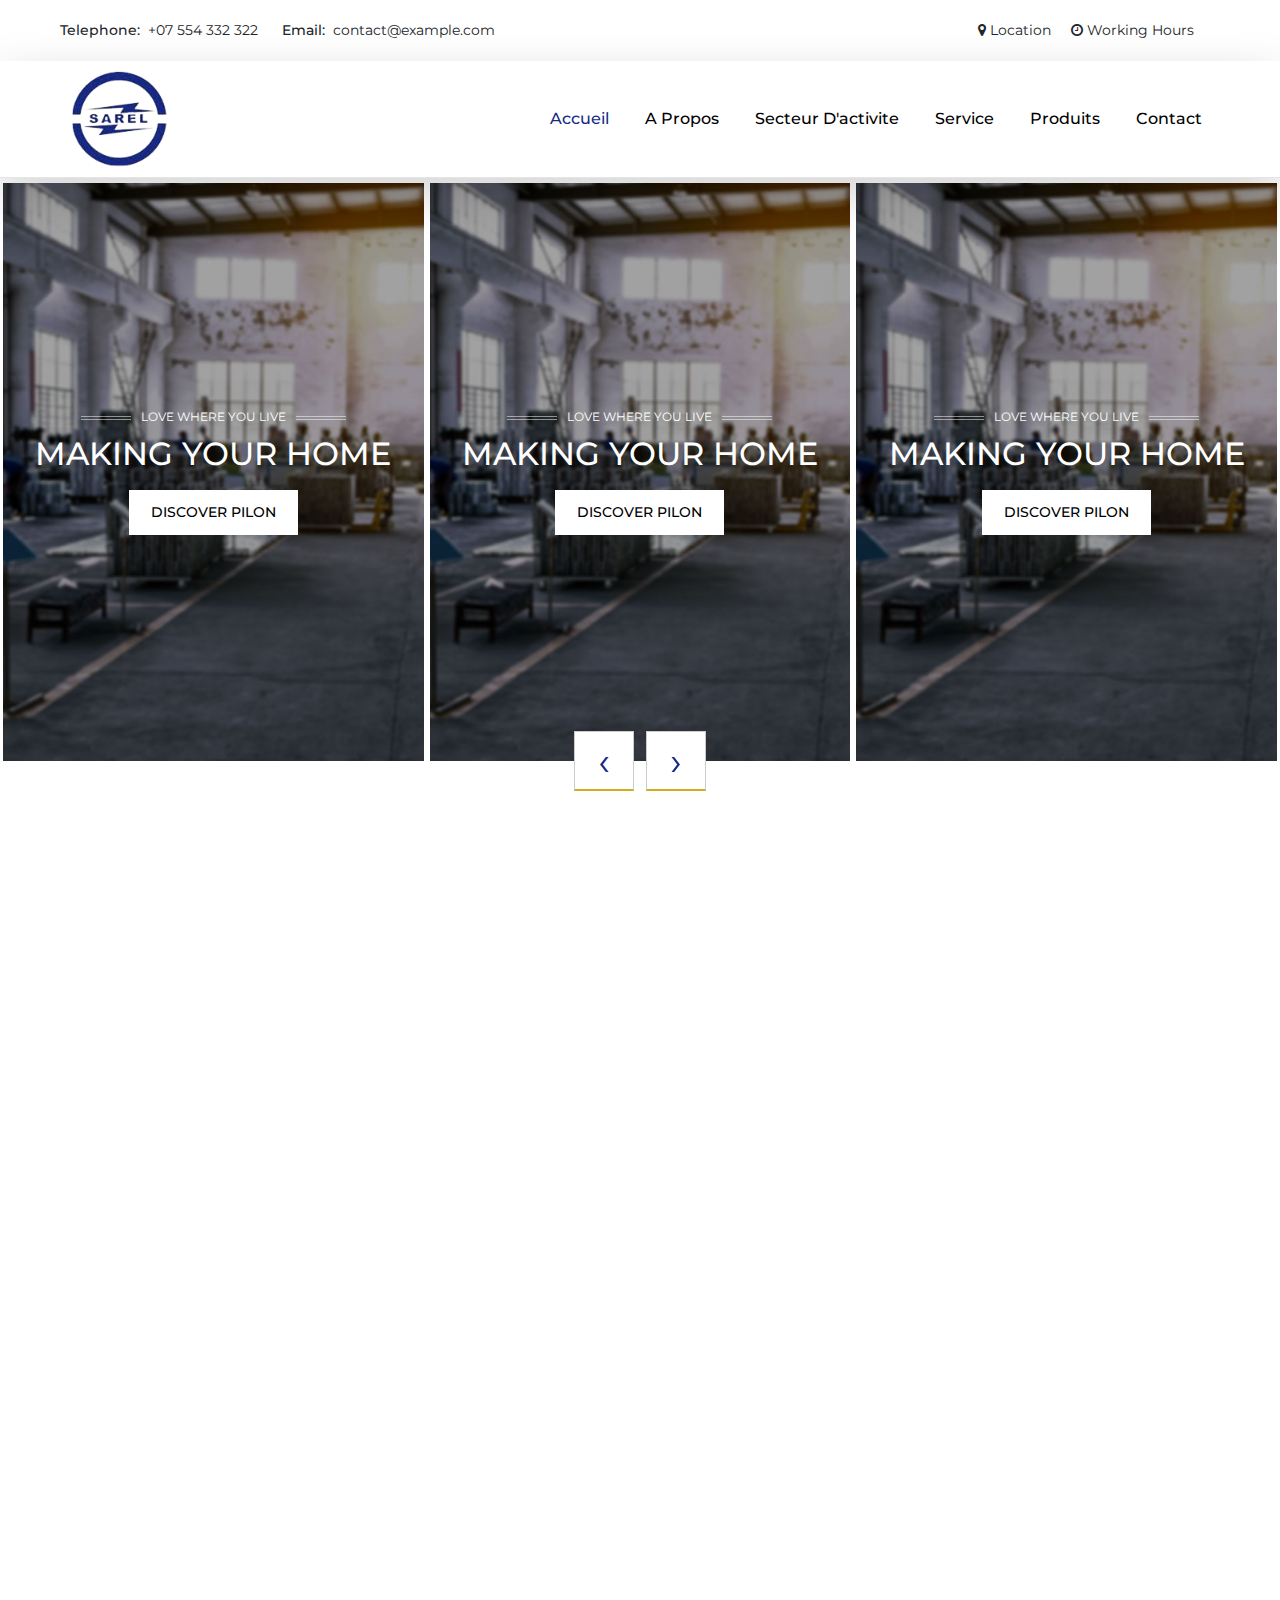
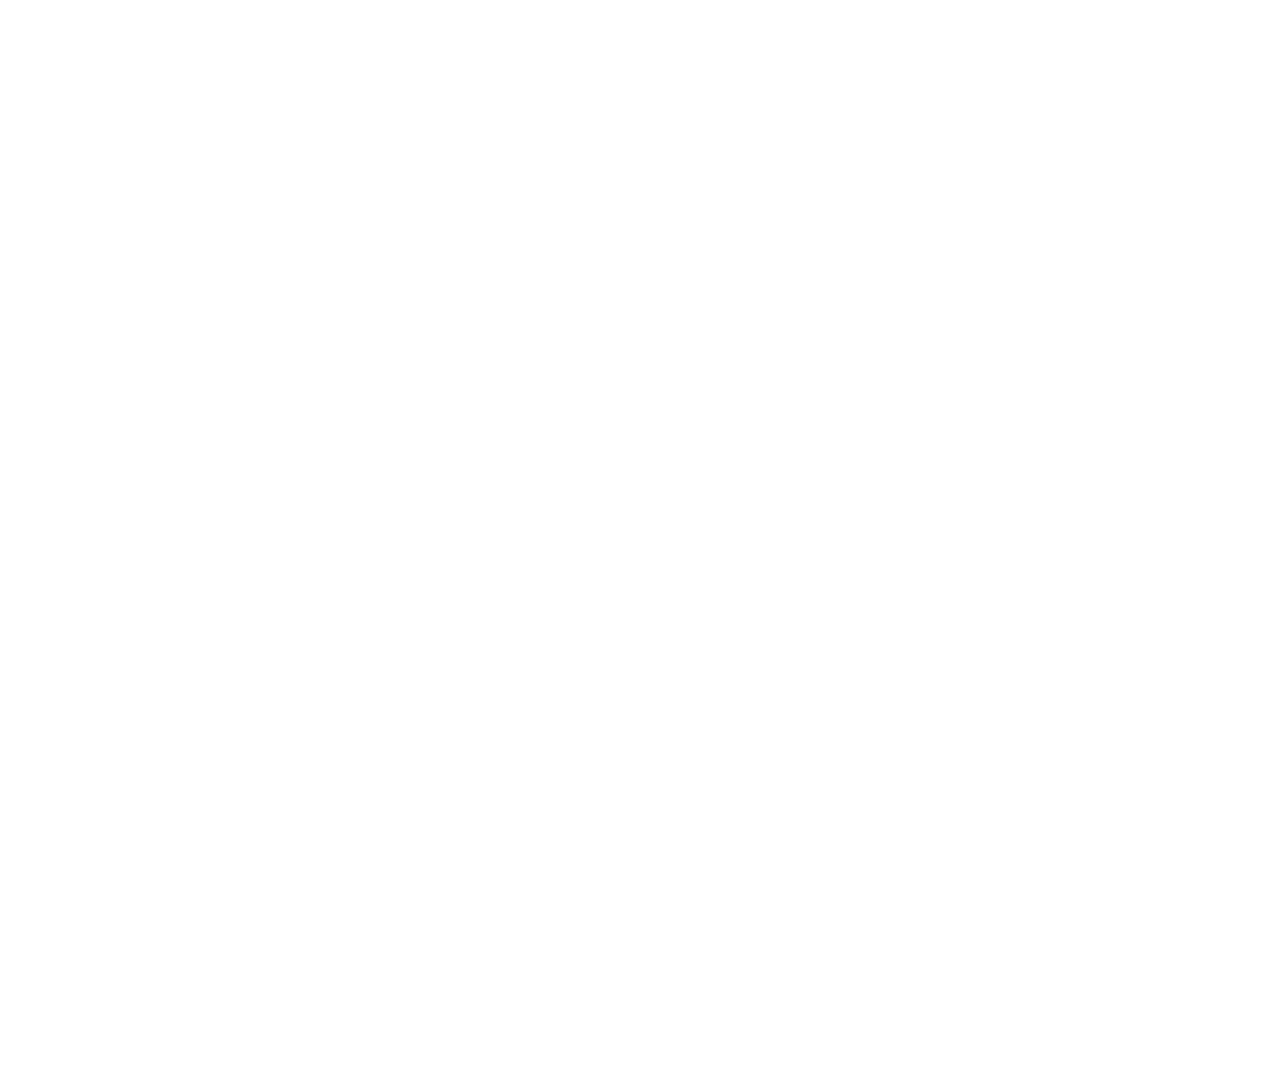
<file: index3.html>
<html>

<head>
  <meta charset="utf-8" />
  <meta http-equiv="X-UA-Compatible" content="IE=edge" />
  <meta name="viewport" content="width=device-width, initial-scale=1" />
  <!-- Bootstrap -->
  <link rel="stylesheet" href="./assets/css/bootstrap.min.css" />
  <link href="https://stackpath.bootstrapcdn.com/font-awesome/4.7.0/css/font-awesome.min.css" rel="stylesheet" />
  <link rel="preconnect" href="https://fonts.gstatic.com">
  <link href="https://fonts.googleapis.com/css2?family=Montserrat:wght@100;300;400;500;800&display=swap" rel="stylesheet">
  <link rel="stylesheet" href="./assets/css/owl.carousel.min.css">
  <link rel="stylesheet" href="./assets/css/owl.theme.green.css">
  <link rel="stylesheet" href="./assets/css/stl.css" />
  <title>Sarel</title>
</head>

<body>





  <div class="top-header-outer">
    <section class="top-header">
      <div class="cc-container">
        <div class="row">
          <div class="col-md-8 col-sm-7">
            <div class="header-infos">
              <div class="info-item">
                <span class="info-icon">Telephone:</span>
                <span class="info-content">+07 554 332 322</span>
              </div>
              <div class="info-item">
                <span class="info-icon">Email:</span>
                <span class="info-content">contact@example.com</span>
              </div>
            </div>
          </div>
          <div class="navbar-collapse col-md-4 col-sm-5">
            <div class="header-actions">
              <a href="/contact-us/">
                <p><i class="fa fa-map-marker" aria-hidden="true"></i>Location</p>
              </a>
              <a href="/contact-us/">
                <p><i class="fa fa-clock-o" aria-hidden="true"></i>Working Hours</p>
              </a>
            </div>
          </div>
        </div>
      </div>
    </section>

    <section class="top-nav shadow-lg"">
        <div class=" top-nav_inner cc-container navbar-expand-lg navbar-light bg-light">
      <div class="row">

        <div class="col-lg-2 col-sm-4 col-8 nav-logo">
          <img src="./logo2.png" alt="Site Name">
        </div>

        <button class="navbar-toggler ml-auto mr-5">
          <div class="hamb-btn">
            <span></span>
            <span></span>
            <span></span>
          </div>
        </button>


        <div id="navbar" class="col-lg-10 collapse navbar-collapse">

          <ul class="ml-auto menu navbar-nav">
            <li class="nav-item active">
              <a class="nav-link" href="/">Accueil<span class="sr-only">(current)</span></a>
            </li>
            <li class="nav-item">
              <a class="nav-link" href="#">A Propos</a>
            </li>
            <li class="nav-item">
              <a class="nav-link" href="#">Secteur D&apos;activite</a>
            </li>
            <li class="nav-item">
              <a class="nav-link" href="#">Service</a>
            </li>
            <li class="nav-item">
              <a class="nav-link" href="#">Produits</a>
            </li>
            <li class="nav-item">
              <a class="nav-link" href="#">Contact</a>
            </li>
          </ul>

        </div>


      </div>

  </div>

  <!-- You Shouldn't modify this part All you need to modify main-navbar part  -->
  <div class="right-nav">

    <div class="nav-header">
      <div class="logo">
        <img src="">
      </div>

      <div class="show-btn">
        <div class="hamb-btn">
          <span></span>
          <span></span>
          <span></span>
        </div>
      </div>
    </div>

    <div class="nav-menu">

    </div>

    <div class="col-12 search-top">
      <div class="header-search">
        <!-- <form method="GET" action="#">
          <input class="search-input" placeholder="Search..." type="search" value="" name="s" id="search">
          <button>
            <i class="fa fa-search"></i>
          </button>
          <input type="hidden" name="post_type" value="product">
        </form> -->
      </div>
    </div>


  </div>


  </section>

  </div>




  <section class="main-slider">
    <div class="main-slider_inner">
      <div class="owl-carousel slider-carousel">
        <div class="item">

          <div class="slider-item" style="background-image:url('./assets/img/sliders/slider-bg-1.jpg')">
            <div class="slider-content container">
              <div class="row" style="margin-left: 0;margin-right: 0;padding: 0px 0;">
                <div class="col-md-12 text-center">
                  <div class="slide-entry">
                    <div>Love where you live</div>
                  </div>
                  <h3 class="slide-title">
                    Making your home 
                  </h3>
                  <div class="slide-button">
                    <a href="#" class="styled-btn"><span>DISCOVER PILON</span></a>
                  </div>
                </div>

              </div>
            </div>
          </div>

        </div>

        <div class="item">

          <div class="slider-item" style="background-image:url('./assets/img/sliders/slider-bg-1.jpg')">
            <div class="slider-content container">
              <div class="row" style="margin-left: 0;margin-right: 0;padding: 0px 0;">
                <div class="col-md-12 text-center">
                  <div class="slide-entry">
                    <div>Love where you live</div>
                  </div>
                  <h3 class="slide-title">
                    Making your home 
                  </h3>
                  <div class="slide-button">
                    <a href="#" class="styled-btn"><span>DISCOVER PILON</span></a>
                  </div>
                </div>

              </div>
            </div>
          </div>

        </div>



        <div class="item">

          <div class="slider-item" style="background-image:url('./assets/img/sliders/slider-bg-1.jpg')">
            <div class="slider-content container">
              <div class="row" style="margin-left: 0;margin-right: 0;padding: 0px 0;">
                <div class="col-md-12 text-center">
                  <div class="slide-entry">
                    <div>Love where you live</div>
                  </div>
                  <h3 class="slide-title">
                    Making your home 
                  </h3>
                  <div class="slide-button">
                    <a href="#" class="styled-btn"><span>DISCOVER PILON</span></a>
                  </div>
                </div>

              </div>
            </div>
          </div>

        </div>


        <div class="item">

          <div class="slider-item" style="background-image:url('./assets/img/sliders/slider-bg-1.jpg')">
            <div class="slider-content container">
              <div class="row" style="margin-left: 0;margin-right: 0;padding: 0px 0;">
                <div class="col-md-12 text-center">
                  <div class="slide-entry">
                    <div>Love where you live</div>
                  </div>
                  <h3 class="slide-title">
                    Making your home 
                  </h3>
                  <div class="slide-button">
                    <a href="#" class="styled-btn"><span>DISCOVER PILON</span></a>
                  </div>
                </div>

              </div>
            </div>
          </div>

        </div>


        <div class="item">

          <div class="slider-item" style="background-image:url('./assets/img/sliders/slider-bg-1.jpg')">
            <div class="slider-content container">
              <div class="row" style="margin-left: 0;margin-right: 0;padding: 0px 0;">
                <div class="col-md-12 text-center">
                  <div class="slide-entry">
                    <div>Love where you live</div>
                  </div>
                  <h3 class="slide-title">
                    Making your home 
                  </h3>
                  <div class="slide-button">
                    <a href="#" class="styled-btn"><span>DISCOVER PILON</span></a>
                  </div>
                </div>

              </div>
            </div>
          </div>

        </div>



      </div>
    </div>
  </section>



  <section class="mt-5 smain-slider">
    <div class="main-sslider_inner" style="height: 200vh;">

    </div>
  </section>




  <script src="https://code.jquery.com/jquery-3.3.1.min.js"></script>
  <script src="https://stackpath.bootstrapcdn.com/bootstrap/4.3.1/js/bootstrap.min.js"></script>
  <script src="./assets/js/owl.carousel.min.js"></script>
  <script>
    var numberof = 3;
  </script>
  <script src="./assets/js/script.js"></script>

</body>

</html>
</file>
<file: assets/css/stl.css>
:root {
    /* --primary-color:#EAC319; */
    --primary-color:#162B88;
    --secondary-color:#C30831;
}

*{
    margin: 0;
    padding: 0;

}

body {
    overflow-x: hidden;
    user-select: none;
    background: #FFFFFF;
    font-family: Montserrat;
}
a {
    color: inherit;
}
a:hover {
    color:inherit;
    text-decoration: none;
}

/* montserrat-300 - latin */
@font-face {
  font-family: 'Montserrat';
  font-style: normal;
  font-weight: 300;
  src: url('../fonts/montserrat-v23-latin-300.eot'); /* IE9 Compat Modes */
  src: local(''),
       url('../fonts/montserrat-v23-latin-300.eot?#iefix') format('embedded-opentype'), /* IE6-IE8 */
       url('../fonts/montserrat-v23-latin-300.woff2') format('woff2'), /* Super Modern Browsers */
       url('../fonts/montserrat-v23-latin-300.woff') format('woff'), /* Modern Browsers */
       url('../fonts/montserrat-v23-latin-300.ttf') format('truetype'), /* Safari, Android, iOS */
       url('../fonts/montserrat-v23-latin-300.svg#Montserrat') format('svg'); /* Legacy iOS */
}
/* montserrat-regular - latin */
@font-face {
  font-family: 'Montserrat';
  font-style: normal;
  font-weight: 400;
  src: url('../fonts/montserrat-v23-latin-regular.eot'); /* IE9 Compat Modes */
  src: local(''),
       url('../fonts/montserrat-v23-latin-regular.eot?#iefix') format('embedded-opentype'), /* IE6-IE8 */
       url('../fonts/montserrat-v23-latin-regular.woff2') format('woff2'), /* Super Modern Browsers */
       url('../fonts/montserrat-v23-latin-regular.woff') format('woff'), /* Modern Browsers */
       url('../fonts/montserrat-v23-latin-regular.ttf') format('truetype'), /* Safari, Android, iOS */
       url('../fonts/montserrat-v23-latin-regular.svg#Montserrat') format('svg'); /* Legacy iOS */
}
/* montserrat-500 - latin */
@font-face {
  font-family: 'Montserrat';
  font-style: normal;
  font-weight: 500;
  src: url('../fonts/montserrat-v23-latin-500.eot'); /* IE9 Compat Modes */
  src: local(''),
       url('../fonts/montserrat-v23-latin-500.eot?#iefix') format('embedded-opentype'), /* IE6-IE8 */
       url('../fonts/montserrat-v23-latin-500.woff2') format('woff2'), /* Super Modern Browsers */
       url('../fonts/montserrat-v23-latin-500.woff') format('woff'), /* Modern Browsers */
       url('../fonts/montserrat-v23-latin-500.ttf') format('truetype'), /* Safari, Android, iOS */
       url('../fonts/montserrat-v23-latin-500.svg#Montserrat') format('svg'); /* Legacy iOS */
}
/* montserrat-800 - latin */
@font-face {
  font-family: 'Montserrat';
  font-style: normal;
  font-weight: 800;
  src: url('../fonts/montserrat-v23-latin-800.eot'); /* IE9 Compat Modes */
  src: local(''),
       url('../fonts/montserrat-v23-latin-800.eot?#iefix') format('embedded-opentype'), /* IE6-IE8 */
       url('../fonts/montserrat-v23-latin-800.woff2') format('woff2'), /* Super Modern Browsers */
       url('../fonts/montserrat-v23-latin-800.woff') format('woff'), /* Modern Browsers */
       url('../fonts/montserrat-v23-latin-800.ttf') format('truetype'), /* Safari, Android, iOS */
       url('../fonts/montserrat-v23-latin-800.svg#Montserrat') format('svg'); /* Legacy iOS */
}


/*Shared Styles */
.section {
    padding: 120px 0;
}
.section .section-text {
    text-align: center;
    margin-bottom: 15px;
}
.section .section-text p,
.section .section-text h3 {
    max-width: max-content;
    margin-right: auto;
    margin-left: auto;
    max-width: 60%;
    display: block;
}
.section .section-text h3 {
    color: #2B3A5E;
    font-size: 34px;
    font-weight: 700;
    line-height: 1.2em;
    letter-spacing: -0.35px;
    margin-bottom: 20px;
}
.section .section-text p {
    /* font-size: 18px; */
    color: #3b3b3b;
    font-weight: 300;
}

.section .section-title {
    position: relative;
    margin-bottom: 15px;
}
.section .section-title .back-title {
    width: 100%;
    opacity: 0.1;
    font-size: 90px;
    position: absolute;
    top: 0;
    -webkit-text-fill-color: white;
    -webkit-text-stroke-width: 1px;
    -webkit-text-stroke-color: #000;
    text-align: center;    
    user-select: text;
}
.section .section-title .front-title {
    color: #252525;
    text-align: center;
    font-weight: bold;
    font-size: 35px;
    line-height: 35px;
    text-transform: capitalize;
    line-height: 100px;
    height: 100px;
}
.black.section .section-title .back-title {
    -webkit-text-fill-color: transparent;
    -webkit-text-stroke-width: 2px;
    -webkit-text-stroke-color: #fff;
}
.black.section .section-title .front-title {
    color: #fff;
}


@media screen and (min-width:1200px ) {
    .cc-container {
        padding: 0 60px;
        /* max-width: initial; */
        max-width: 90%;
    }
}

@media (min-width: 992px){
.cc-container {
    max-width: 98%;
    padding: 20px 60px;
}
}
@media (max-width: 991px){
    .cc-container {
        max-width: 98%;
        padding: 20px;
    }
}

@media (min-width: 1600px){
    .cc-container {
        max-width: 1420px;
    }
}

@media screen and (max-width:600px) {
    .section .section-text p,
    .section .section-text h3 {
        max-width: 80%!important;
    }
    .section .section-text h3 {
        font-size: 28px;
    }

}

.styled-btn {
    background-color: #fff;
    color: #000;
    position: relative;
    padding: 10px 20px;
    overflow: hidden;
    display: block;
    border: 2px solid transparent;
    transition: .2s all;
    font-weight: 500;
    font-size: 14px;
}


.styled-btn > *{
    position: relative;
}
.styled-btn:hover{
    background-color: transparent;
    color: #fff;
    border: 2px solid #fff;
}
@media screen and (max-width:1120px) {
    .styled-btn {
        padding: 8px 20px;
    }
}


.card {
    text-align: left;
    background: #fff;
    /* padding: 50px; */
    margin-bottom: 0px;
    transition: all 250ms ease-in-out;
    -webkit-transition: all 250ms ease-in-out;
    box-shadow: 0 0 25px rgb(0 0 0 / 10%);
    -webkit-box-shadow: 0 0 25px rgb(0 0 0 / 10%);
    -moz-box-shadow: 0 0 25px rgba(0,0,0,.1);
    -ms-box-shadow: 0 0 25px rgba(0,0,0,.1);
    cursor: pointer;
    margin-bottom: 20px;
}



/* responsive */

@media screen and (max-width:800px) {
    .section .section-title .back-title{
        font-size: 25px;
    }
    .section .section-title .back-title{ 
        font-size: 22px;
    }  
}
@media screen and (max-width: 690px){
    .section .section-title .front-title{
        line-height: initial;
    }
}
@media screen and (max-width: 300px){
    .section .back-title {
        display: none;
        /* font-size: 14px; */
    }
    .section .section-title .front-title{
        font-size: 16px;
        line-height: initial;
    }
}



/* THEME START*/

/* TOP HEADER */
.top-header {
    font-size: 14px;
    background-color: #FFFFFF;
    display: none;
}

@media screen and (min-width:600px) {
    .top-header {
        /* padding: 20px 0px; */
        /* padding-top: 20px;
        padding-bottom: 20px; */
        display: block;
    }   
}
.top-header p {
    margin-bottom: 0;
}
.top-header .header-infos .info-item{
    display: inline-block;
    margin-right: 20px;
}
.top-header .info-item .info-icon {
    font-weight: 500;
    margin-right: 4px;
}

.top-header .header-actions  {
    float: right;
    display: inline-flex;
}

.top-header .header-actions a {
    margin-left: 20px;
    font-weight: 400;
}

.top-header .header-actions a i {
    margin-right: 4px;
}
@media screen and (max-width:980px) {
    .top-header .header-actions  {
        display: block;
        float: none;
    }
    .top-header .header-actions a {
        margin-bottom: 10px;
    }
    .top-header .header-infos .info-item{
        margin-bottom: 10px;
    }    
}

/* TOP NAV */
.top-nav{
    border-bottom: 1px solid rgba(0,0,0,.1);
    overflow: hidden;
}
.top-nav .top-nav_inner {
    padding-top: 10px;
    padding-bottom: 10px;
}
.top-nav .nav-logo img {
    max-width: 120px !important;
}
.top-nav .contact-btn{
    text-align: right;
}
.top-nav li.nav-item {
    padding: 0 10px;
    color: #000;
    font-weight: 500;
}
.top-nav li.nav-item .nav-link {
    color: #000;
}
.top-nav li.nav-item.active .nav-link {
    color: var(--primary-color);
}

.top-nav .header-search {
    position: relative;
    top: 50%;
    transform: translateY(-50%);
} 


.top-nav .header-search input#search {
    border: none;
    color: #606060;
    font-size: 16px;
    font-weight: normal;
    width: 80%;
}

.top-nav .header-search input#search {
    border: none;
    color: #606060;
    font-size: 16px;
    font-weight: normal;
    width: 80%;
    outline: none;
    border: none;
}
.top-nav .header-search i {
    color: #EAC319 !important;
}

/* .navbar-toggler{
    position: absolute;
    top: 32px;
    right: 20px;
} */
.top-nav .top-nav_inner.cc-container {
    max-width: 100%;
}
@media screen and (max-width:580px) {
    .top-nav .nav-logo {
        justify-content: normal;
    }
    .top-nav .header-search input#search{
        padding: 10px 10px;
        margin-top: 10px;
    }
    .top-nav .top-nav_inner .row,
    .top-nav .top-nav_inner{
        height: auto;
    }
  
}
.bg-light {
    background: #fff!important;
}
.top-header-outer{
    position: sticky;
    top: 0;
    z-index: 1000;  
    transition: transform .2s;
}
/* .top-header-outer.fixed .top-header {
    transform: translateY(-100%);
} */



/* Slide Right NavBar*/

.right-nav {
    position: fixed;
    top: 0;
    right: 0;
    background: #fff;
    height: 100vh;
    width: 100%;
    z-index: 200;
    transform: translateX(100%);
    overflow: hidden;
    z-index: 1010;
}
.right-nav.animated{
    transition: .5s all;
}
.right-nav .logo a {
    display: block;
}
.right-nav .logo img{
    height: 55px;
    max-width:75% ;
}

.right-nav.show {
    transform: translateX(0%);
}
.right-nav .nav-header {
    padding: 15px 20px;
    /* text-align: right; */
}

.right-nav .nav-menu {
    padding: 15px 20px;
    /* text-align: right; */
    
}
.right-nav .nav-menu li{
    border-bottom: 1px solid #00000021;
}
.right-nav .nav-menu li a{
    color: rgba(0, 0, 0, 0.76);
}

/* hamburger btn */ 

.right-nav .show-btn{
    position: absolute;
    top: 20px;
    right: 20px;
}



.hamb-btn {
    width: 30px;
    height: 22px;
    position: relative;
    margin: 0 auto;
    -webkit-transform: rotate(0deg);
    -moz-transform: rotate(0deg);
    -o-transform: rotate(0deg);
    transform: rotate(0deg);
    -webkit-transition: .5s ease-in-out;
    -moz-transition: .5s ease-in-out;
    -o-transition: .5s ease-in-out;
    transition: .5s ease-in-out;
    cursor: pointer;
}

.hamb-btn span {
    display: block;
    position: absolute;
    height: 3px;
    width: 100%;
    background: #000000a6;
    border-radius: 2px;
    opacity: 1;
    left: 0;
    -webkit-transform: rotate(0deg);
    -moz-transform: rotate(0deg);
    -o-transform: rotate(0deg);
    transform: rotate(0deg);
    -webkit-transition: .25s ease-in-out;
    -moz-transition: .25s ease-in-out;
    -o-transition: .25s ease-in-out;
    transition: .25s ease-in-out;
}

.hamb-btn span:nth-child(1) {
    top: 0px;
}

.hamb-btn span:nth-child(2) {
    top: 8px;
}

.hamb-btn span:nth-child(3) {
    top: 16px;
}


.hamb-btn.open span:nth-child(1) {
    top: 12px;
    -webkit-transform: rotate(135deg);
    -moz-transform: rotate(135deg);
    -o-transform: rotate(135deg);
    transform: rotate(135deg);
}

.hamb-btn.open span:nth-child(2) {
    opacity: 0;
    left: -60px;
}

.hamb-btn.open span:nth-child(3) {
    top: 12px;
    -webkit-transform: rotate(-135deg);
    -moz-transform: rotate(-135deg);
    -o-transform: rotate(-135deg);
    transform: rotate(-135deg);
}

/* Override botstrap navabr toggler */
.navbar-toggler{
    border: none!important;
    outline: none!important;
}

.right-nav .search-top{
    margin-top: 10px;
    padding: 15px 20px;
}

.right-nav .contact-btn {
    text-align: left;
    margin-top: 25px;
}
.right-nav .header-search {
    position: initial;
    top: initial;
    transform: none;
    background: #efefef;
}
.right-nav .search-top input {
    padding: 15px 10px;
    background: #efefef;
}
.right-nav .search-top button {
    border: none;
    outline: noen;
    background: #ddd;
    padding: 20px;
}
.right-nav .header-search input#search{
    margin: 0;
}









/* MAIN SLIDER */

.main-slider{
    margin-top: 5px;
} 
.main-slider_inner .item {
    padding: 0 3px;
}
.slider-item {
    min-height: 578px;
    background-color: #3b3b3b;
    background-size: cover;
    background-repeat: no-repeat;
    position: relative;
    display: flex;
    justify-content: center;
    align-items: center;
}
.slider-item .slide-entry {
    color: #fff;
    text-transform: uppercase;
    text-align: center;
    font-size: 12px;
    line-height: 16px;
    position: relative;
    max-width: max-content;
    margin: 0 auto;
    margin-bottom: 8px;
}

.slider-item .slide-entry div::before,
.slider-item .slide-entry div::after {
    border-top: 4px double rgba(255,255,255,.5);
    content: "";
    display: block;
    position: absolute;
    top: 45%;
    width: 50px;
}

.slider-item .slide-entry div::before{
    right: 100%;   
    margin-right: 10px;
}

.slider-item .slide-entry div::after{
    left: 100%; 
    margin-left: 10px;  
}


.slider-item .slide-title {
    color: #fff;
    text-transform: uppercase;
    font-size: 40px;
    font-size: 32px;
    text-align: center;
    line-height: 42px;
}
.slider-item .slide-button {
    margin-top:15px;
    text-align: center;
    font-size: 12px;
}
.slider-item .styled-btn {
    display: inline-block;
    max-width: fit-content;
}

@media screen and (max-width:426px) {
    .slider-item .slide-title{
        font-size: 40px;
    }
}

.slider-carousel .owl-nav{
    text-align: center;
    position: relative;
    transform: translateY(-50%);
}

.slider-carousel .owl-nav button.owl-next, 
.slider-carousel .owl-nav button.owl-prev{
    width: 60px;
    height: 60px;
    line-height: 40px;
    font-size: 40px;
    color: var(--primary-color);
    border-radius: 0;
    background-color: #fff;
    overflow: hidden;
    transition: .2s all;
    border: 1px solid rgba(0,0,0,.2);
    border-bottom: 2px solid #d1af18;
    outline: none;
}
.slider-carousel .owl-nav button:hover{
    background-color: #eac419!important;
    color: #fff;
}
.slider-carousel .owl-nav button.owl-prev{
    margin-right: 6px;
}
.slider-carousel .owl-nav button.owl-next{
    margin-left: 6px;
}

/* slider animatins */
.owl-animated-in.active .slide-title {
    animation:textSomke .7s ;
    animation-fill-mode: forwards;
}
.owl-animated-in.active  .slide-button {
    animation:buttonAnim 1s ;
    animation-delay: .8s;
    opacity: 0;
    animation-fill-mode: forwards;
}

@keyframes textSomke {
    0% {
        filter: blur(10px) ;
        width: 0;
        overflow: hidden;
    }
    99% {
        overflow: hidden;
    }
    100% {
        filter: blur(0) ;
        overflow: visible;
        width:calc( 100% - 1px );
    }
}
@keyframes buttonAnim {
    0% {
        opacity: 0;
        width: 0;
    }
    99% {

    }
    100% {
        opacity: 1;
        width: 100%;
    }
}


/* SERVICE SECTION */
.services .service-item {
    /* text-align: left; */
    /* background: #fff; */
    /* transition: all 250ms ease-in-out; */
    /* -webkit-transition: all 250ms ease-in-out; */
    /* box-shadow: 0 0 25px rgb(0 0 0 / 10%); */
    /* -webkit-box-shadow: 0 0 25px rgb(0 0 0 / 10%); */
    /* -moz-box-shadow: 0 0 25px rgba(0,0,0,.1); */
    /* -ms-box-shadow: 0 0 25px rgba(0,0,0,.1); */
    /* cursor: pointer; */
    padding: 25px 14px;
    margin-bottom: 0px;
    margin-bottom: 20px;
    display: flex;
    align-items: self-start;
}
.services .service-item:hover{
    background: rgba(255,183,22, 0.01);
}
.services .service-item img {
    max-height: 70px;
    padding-right: 20px ;
}
.services .service-item .service-icon {
    font-size: 80px;
    padding-right: 20px ;
    color: #eac419;
}


.services .service-item h3 {
    /* margin-top: 30px; */
    margin-bottom: 0px;
    font-weight: 600;
    font-size: 22px;
    transition: all 250ms ease-in-out;
    -webkit-transition: all 250ms ease-in-out;
    text-transform: capitalize;
}
/* .services .service-item:hover h3 {
    color: var(--primary-color);
} */
.services .service-item p {
    font-size: 14px;
    font-weight: 300;
    margin-top: 8px;
    margin-bottom: 0px;
    /* color: #606060; */
    color: #353535db;
}

.services .service-feature  a{
    position: absolute;
    top: calc(50% - 50px);
    left: calc(50% - 50px);
    display: block;
}

.services .service-feature  .play-btn img {
    transition: .3s transform;
}
.services .service-feature  .play-btn img:hover {
    transform: scale(1.1);
}


.services-carousel .owl-item img.service-item_img {
    height: 75vh;
    width: 100%;
    object-fit: cover;
}


.services.section .section-title .back-title {
    font-size: 46px;
}


/* recommendations */
.recommendations .recomm-item.card {
    padding: 25px;
}
.recommendations .recomm-item.card p{
    font-size: 18px;
}

@media screen and (max-width:850px) {
    .recommendations .caption p span{
        display: block;
        height: 25px;
    }
   
}
@media screen and (max-width:650px) {
    .recommendations .recomm-item.card p{
        font-size: 14px;
    }
}



/* FOOTER START */
.footer-section_outer {
    background-color: #fff;
    /* padding: 50px 0; */
    --primary-color:#EAC319;
}
.footer-section_outer .footer-block {
    padding: 50px 0px;
    padding-left: 20px;
}
.footer-block .block_header {
    margin-bottom: 35px;
}
.footer-block .block_header h4 {
    /* font-size: 15px; */
    text-transform: capitalize;
    font-weight: bold;
    font-size: 22px;
}
.footer-block .block_content {
    font-size: 15px;
}
.footer-block .block_content ul {
    list-style-type: none;
    color: #666;
}
.footer-block .block_content ul li {
    margin-bottom: 15px;
}
.footer-block .block_content ul a{
    transition: .2s all ease-in-out;
}
.footer-block .block_content ul a:hover {
    text-decoration: underline;
}
.footer-block .block_content ul  i {
    min-width: 18px;
    height: 18px;
    color: var(--primary-color);
    margin-right: 10px;
}
.footer-block .logo{
    margin-bottom: 35px;
}
.footer-block .logo img {
    height: 80px;
}
.footer-block .block_content ul li a:hover{
    color: var(--primary-color);
    text-decoration: none;
}
.footer-block .block_content ul li a::before{
    content: ">";
    margin-right: 5px;
    color: var(--primary-color);
    font-family: cursive;
}
.footer-block.locations img {
    height: 150px;
}
.social-links li {
    display: inline-block;
    font-size: 24px;
}
.footer-block .block_content ul.social-links li a::before{
    content: "";
}
/* copyright section */
.copyright-section_outer{
    background:#FAFAFA;
    padding: 20px 0;
    text-align: center;
}
/* FOOTER */
</file>
